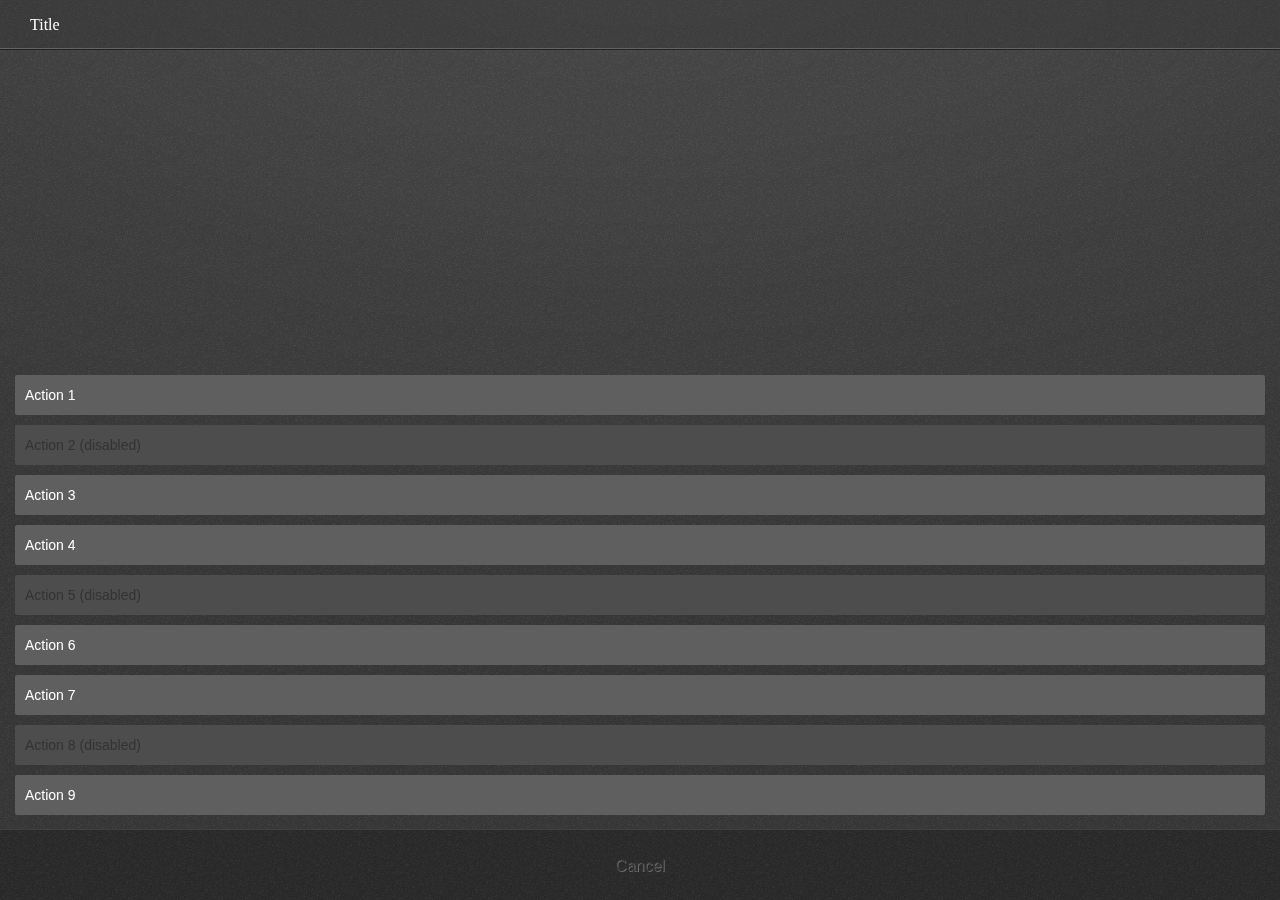
<file: bb/action_menu/index.html>
<!DOCTYPE html>
<html>
<head>
  <meta charset="utf-8">
  <title>Action menu</title>
  <meta name="description" content="Presenting a list of actions related to the App content">

  <link rel="stylesheet" href="../action_menu.css">
  <!--
    - This <style> element is only used for the example code;
    - it is not required for the real use case.
    -->
  <style type="text/css">
    html, body {
      margin: 0;
      padding: 0;
      font-size: 10px;
      background-color: #fff;
    }
    body {
      background: none;
    }
  </style>
</head>
<body role="application">

  <form role="dialog" data-type="action">
    <header>Title</header> <!-- this header is optional -->
    <menu>
      <button> Action 1 </button>
      <button disabled> Action 2 (disabled) </button>
      <button> Action 3 </button>
      <button> Action 4 </button>
      <button disabled> Action 5 (disabled) </button>
      <button> Action 6 </button>
      <button> Action 7 </button>
      <button disabled> Action 8 (disabled) </button>
      <button> Action 9 </button>
      <button> Cancel </button>
    </menu>
  </form>

</body>
</html>
</file>
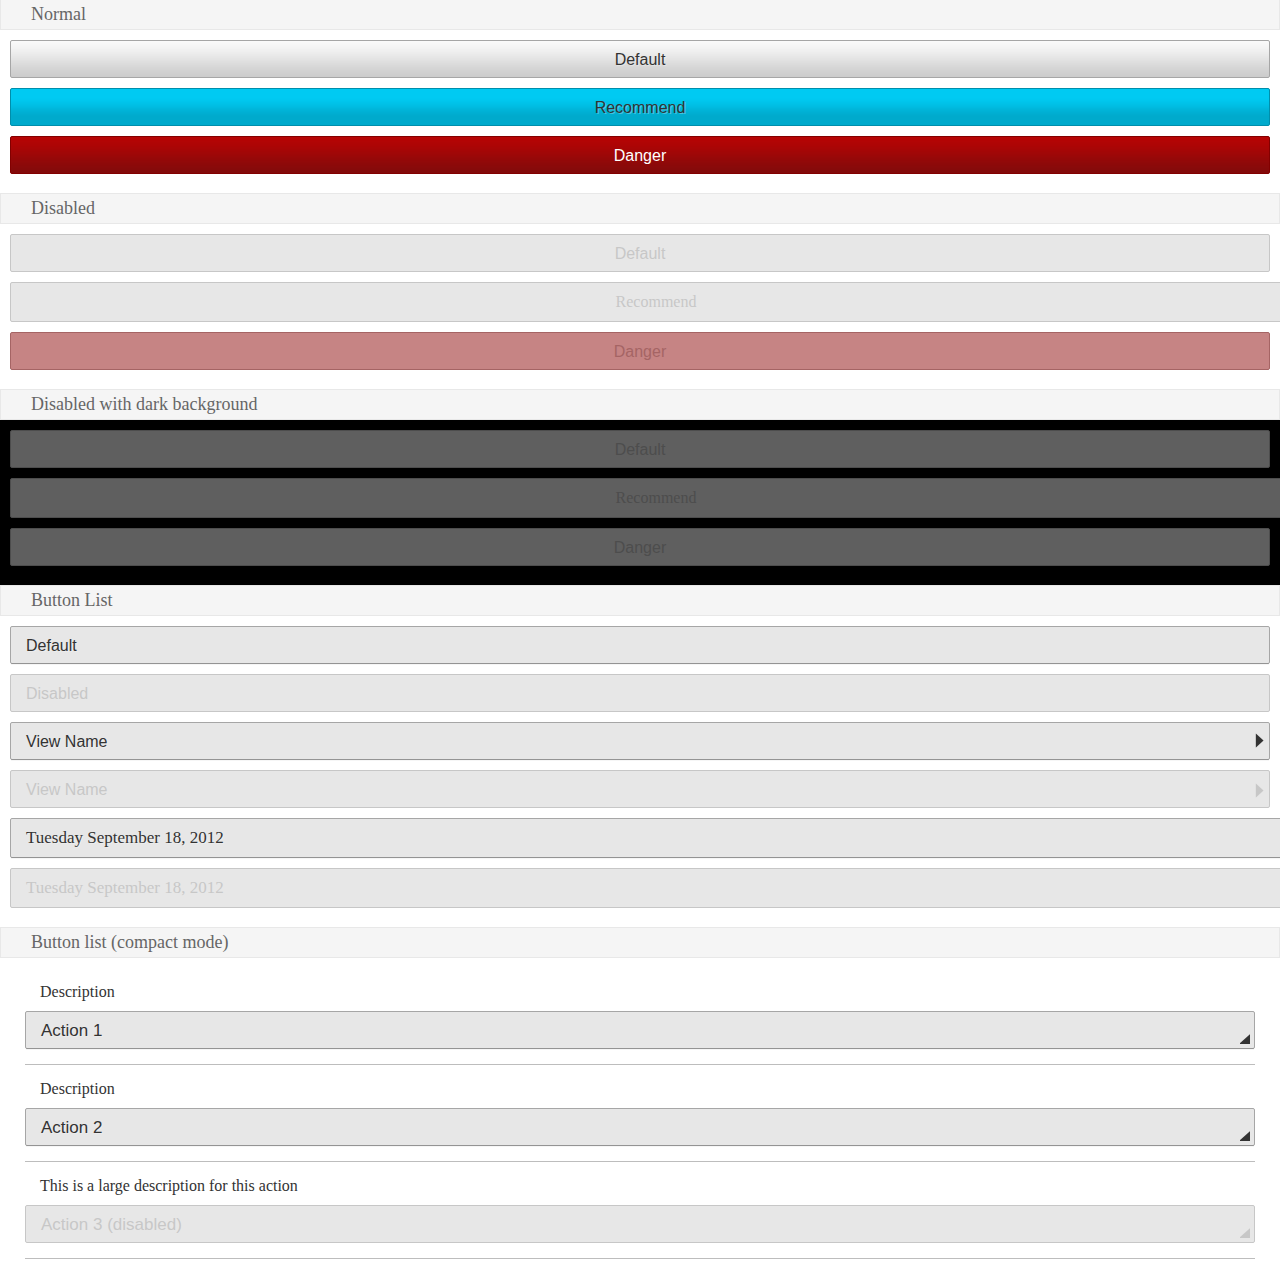
<file: bb/buttons/index.html>
<!DOCTYPE html>
<html>
<head>
  <meta charset="utf-8">

  <title>Buttons</title>
  <meta name="description" content="You can use button tag or also anchor tag with role button">

  <link rel="stylesheet" href="../buttons.css">

  <!--
    - This <style> and <link> is only used for the example preview,
    - it isn't needed for the real use case.
    -->
  <style>
    html, body {
      margin: 0;
      padding: 0;
      font-size: 10px;
      background-color: #fff;
    }

    h2.bb-docs {
      font-size: 1.8rem;
      font-weight: lighter;
      color: #666;
      margin: -0.1rem 0 0;
      background-color: #f5f5f5;
      padding: 0.4rem 0.4rem 0.4rem 3rem;
      border: solid 0.1rem #e8e8e8;
    }

    div.bb-docs {
      padding: 1rem;
    }

    div.bb-docs.dark {
      background: #000;
    }

    ul {
      padding: 0;
      margin: 0;
      list-style: none;
    }

    body[role="application"] > [role="region"] {
      height: 100%;
      position: relative;
    }
  </style>
</head>
<body role="application">
  <h2 class="bb-docs">Normal</h2>
  <div class="bb-docs">
    <button>Default</button>
    <button class="recommend">Recommend</button>
    <button class="danger">Danger</button>
   </div>

  <h2 class="bb-docs">Disabled</h2>
  <div class="bb-docs">
    <button disabled>Default</button>
    <a href="#" role="button" aria-disabled="true" class="recommend">Recommend</a>
    <button disabled class="danger">Danger</button>
  </div>

  <h2 class="bb-docs">Disabled with dark background</h2>
  <div class="bb-docs dark">
    <button disabled>Default</button>
    <a href="#" role="button" aria-disabled="true" class="recommend">Recommend</a>
    <button disabled class="danger">Danger</button>
  </div>

  <h2 class="bb-docs">Button List </h2>
  <div class="bb-docs">
    <ul>
      <li>
        <button>Default</button>
      </li>
      <li>
        <button disabled="disabled">Disabled</button>
      </li>
      <li>
        <button class="icon icon-view">
          View Name
        </button>
      </li>
      <li>
        <button disabled="disabled" class="icon icon-view">
          View Name
        </button>
      </li>
      <li>
        <a role="button" class="icon icon-dialog">
          Tuesday September 18, 2012
        </a>
      </li>
      <li>
        <a role="button" aria-disabled="true" class="icon icon-dialog">
          Tuesday September 18, 2012
        </a>
      </li>
    </ul>
  </div>

  <h2 class="bb-docs">Button list (compact mode)</h2>
  <div class="bb-docs">
    <ul class="compact">
      <li>
        <label>Description</label>
        <button class="icon icon-dialog">Action 1</button>
      </li>
      <li>
        <label>Description</label>
        <button class="icon icon-dialog">Action 2</button>
      </li>
      <li>
        <label>This is a large description for this action</label>
        <button class="icon icon-dialog" disabled >Action 3 (disabled)</button>
      </li>
    </ul>
  </div>
</body>
</html>
</file>
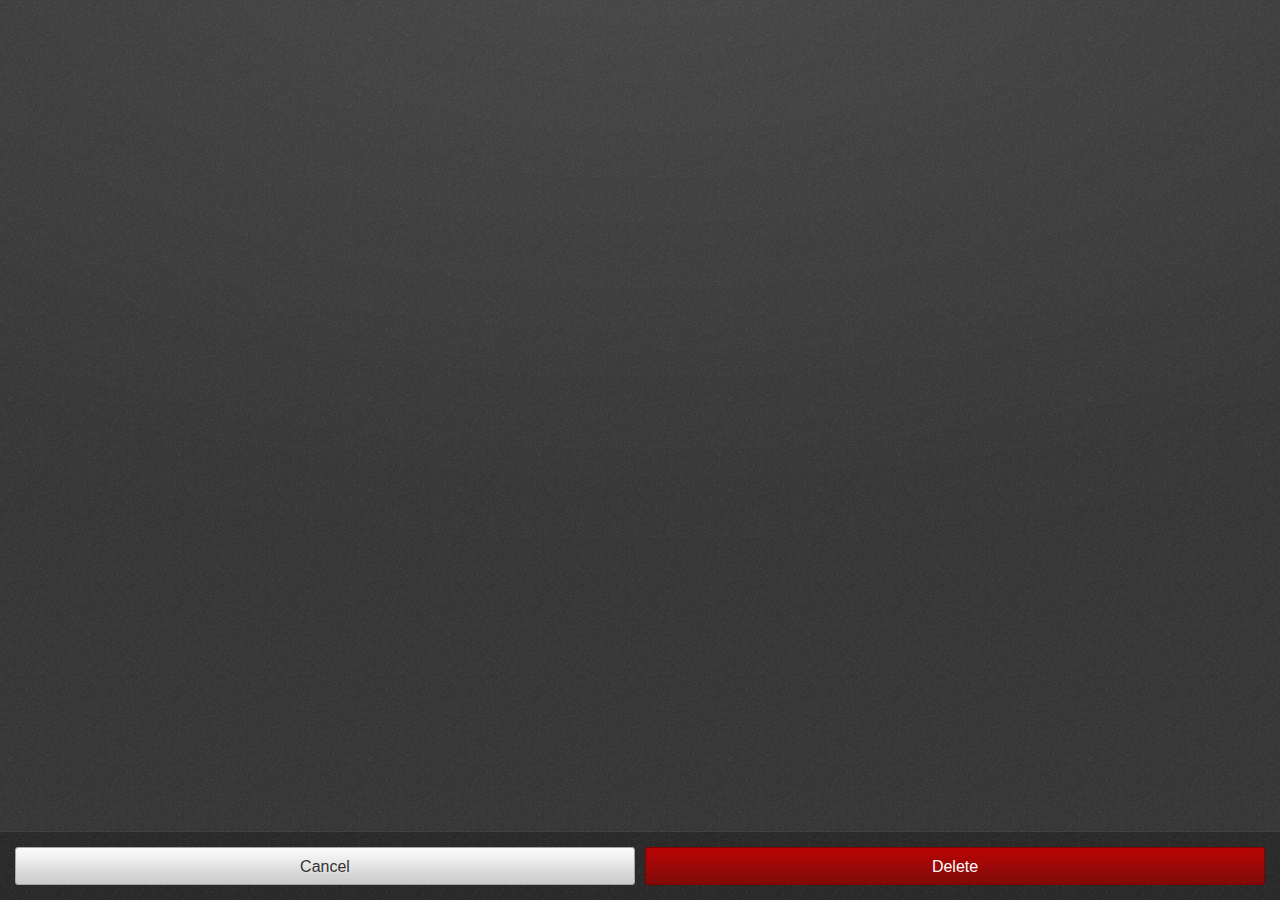
<file: bb/confirm/index.html>
<!DOCTYPE html>
<html>
<head>
  <meta charset="utf-8">

  <title>Confirm</title>
  <meta name="description" content="Prompts user to take action">

  <link rel="stylesheet" href="../confirm.css">

  <!--
    - This <style> element is only used for the example code;
    - it is not required for the real use case.
    -->
  <style type="text/css">
    html, body {
      margin: 0;
      padding: 0;
      font-size: 10px;
      background-color: #fff;
    }
    body {
      background: none;
    }
  </style>
</head>

<body role="application">

  <form role="dialog" data-type="confirm">
    <section>
      <h1>Confirmation</h1>
      <p>Are you sure you want to delete this contact?</p>
    </section>
    <menu>
      <button>Cancel</button>
      <button class="danger">Delete</button>
    </menu>
  </form>

</body>
</html>
</file>
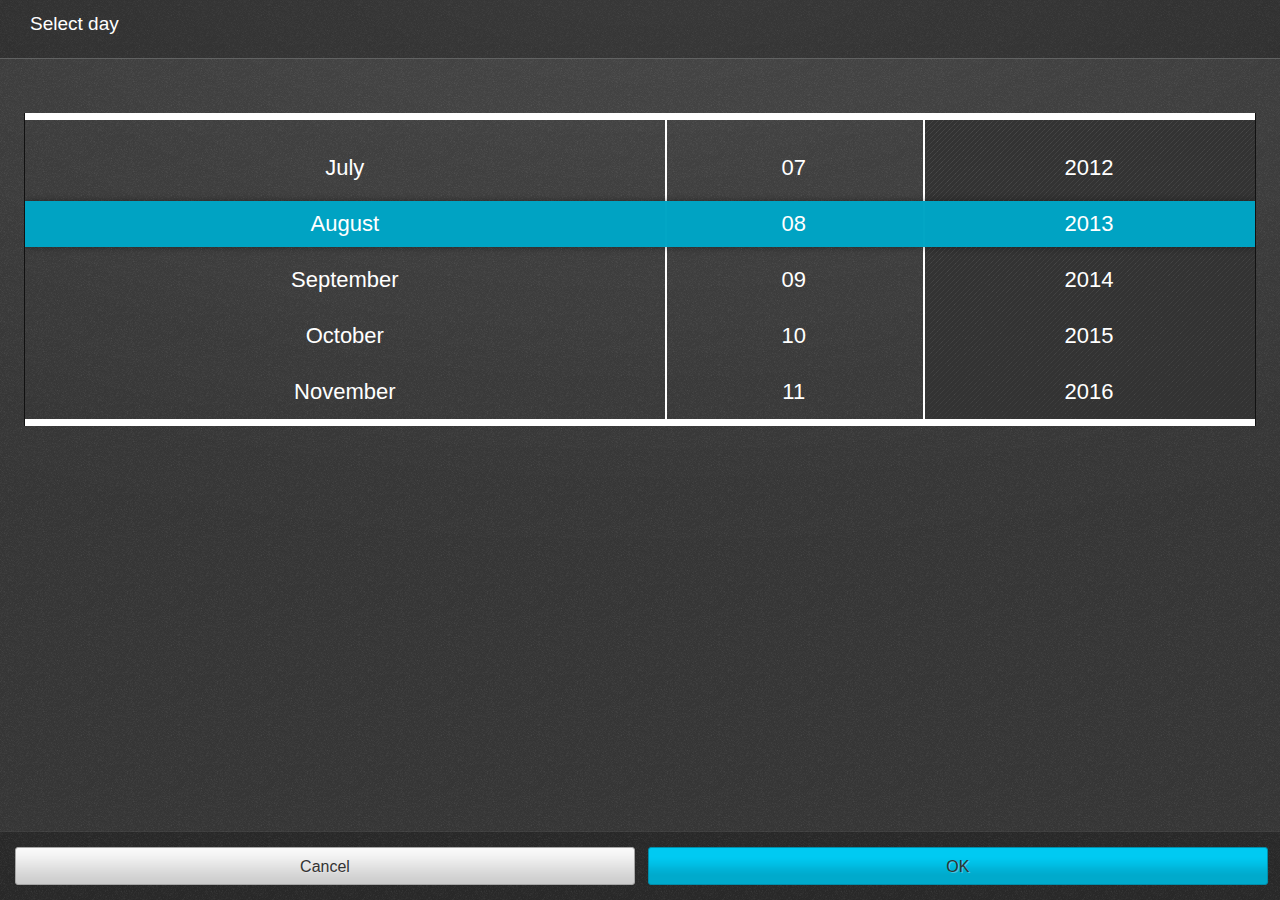
<file: bb/date_selector/index.html>
<!DOCTYPE html>
<html>
  <head>
    <meta charset="utf-8" http-equiv="Content-Type">

    <title>Date selector</title>
    <link rel="stylesheet" href="../date_selector.css">

    <style type="text/css">
      html, body { font-size: 10px; margin: 0; padding: 0; }
    </style>

  </head>

  <body>

    <form role="dialog" data-type="date-selector">
      <h1>Select day</h1>
      <div class="picker-container MDY">
        <div class="picker-bar-background"></div>
        <div class="value-picker-date-wrapper">
          <div style="transform: translateY(-392px);" class="value-picker-date animation-on">
            <div class="picker-unit">01</div>
            <div class="picker-unit">02</div>
            <div class="picker-unit">03</div>
            <div class="picker-unit">04</div>
            <div class="picker-unit">05</div>
            <div class="picker-unit">06</div>
            <div class="picker-unit">07</div>
            <div class="picker-unit">08</div>
            <div class="picker-unit">09</div>
            <div class="picker-unit">10</div>
            <div class="picker-unit">11</div>
            <div class="picker-unit">12</div>
            <div class="picker-unit">13</div>
            <div class="picker-unit">14</div>
            <div class="picker-unit">15</div>
            <div class="picker-unit">16</div>
            <div class="picker-unit">17</div>
            <div class="picker-unit">18</div>
            <div class="picker-unit">19</div>
            <div class="picker-unit">20</div>
            <div class="picker-unit">21</div>
            <div class="picker-unit">22</div>
            <div class="picker-unit">23</div>
            <div class="picker-unit">24</div>
            <div class="picker-unit">25</div>
            <div class="picker-unit">26</div>
            <div class="picker-unit">27</div>
            <div class="picker-unit">28</div>
            <div class="picker-unit">29</div>
            <div class="picker-unit">30</div>
            <div class="picker-unit">31</div>
          </div>
        </div>
        <div class="value-picker-month-wrapper">
          <div style="transform: translateY(-392px);" class="value-picker-month">
            <div class="picker-unit">January</div>
            <div class="picker-unit">February</div>
            <div class="picker-unit">March</div>
            <div class="picker-unit">April</div>
            <div class="picker-unit">May</div>
            <div class="picker-unit">June</div>
            <div class="picker-unit">July</div>
            <div class="picker-unit">August</div>
            <div class="picker-unit">September</div>
            <div class="picker-unit">October</div>
            <div class="picker-unit">November</div>
            <div class="picker-unit">December</div>
          </div>
        </div>
        <div class="value-picker-year-wrapper">
          <div style="transform: translateY(-6328px);" class="value-picker-year">
          <div class="picker-unit">1900</div>
          <div class="picker-unit">1901</div>
          <div class="picker-unit">1902</div>
          <div class="picker-unit">1903</div>
          <div class="picker-unit">1904</div>
          <div class="picker-unit">1905</div>
          <div class="picker-unit">1906</div>
          <div class="picker-unit">1907</div>
          <div class="picker-unit">1908</div>
          <div class="picker-unit">1909</div>
          <div class="picker-unit">1910</div>
          <div class="picker-unit">1911</div>
          <div class="picker-unit">1912</div>
          <div class="picker-unit">1913</div>
          <div class="picker-unit">1914</div>
          <div class="picker-unit">1915</div>
          <div class="picker-unit">1916</div>
          <div class="picker-unit">1917</div>
          <div class="picker-unit">1918</div>
          <div class="picker-unit">1919</div>
          <div class="picker-unit">1920</div>
          <div class="picker-unit">1921</div>
          <div class="picker-unit">1922</div>
          <div class="picker-unit">1923</div>
          <div class="picker-unit">1924</div>
          <div class="picker-unit">1925</div>
          <div class="picker-unit">1926</div>
          <div class="picker-unit">1927</div>
          <div class="picker-unit">1928</div>
          <div class="picker-unit">1929</div>
          <div class="picker-unit">1930</div>
          <div class="picker-unit">1931</div>
          <div class="picker-unit">1932</div>
          <div class="picker-unit">1933</div>
          <div class="picker-unit">1934</div>
          <div class="picker-unit">1935</div>
          <div class="picker-unit">1936</div>
          <div class="picker-unit">1937</div>
          <div class="picker-unit">1938</div>
          <div class="picker-unit">1939</div>
          <div class="picker-unit">1940</div>
          <div class="picker-unit">1941</div>
          <div class="picker-unit">1942</div>
          <div class="picker-unit">1943</div>
          <div class="picker-unit">1944</div>
          <div class="picker-unit">1945</div>
          <div class="picker-unit">1946</div>
          <div class="picker-unit">1947</div>
          <div class="picker-unit">1948</div>
          <div class="picker-unit">1949</div>
          <div class="picker-unit">1950</div>
          <div class="picker-unit">1951</div>
          <div class="picker-unit">1952</div>
          <div class="picker-unit">1953</div>
          <div class="picker-unit">1954</div>
          <div class="picker-unit">1955</div>
          <div class="picker-unit">1956</div>
          <div class="picker-unit">1957</div>
          <div class="picker-unit">1958</div>
          <div class="picker-unit">1959</div>
          <div class="picker-unit">1960</div>
          <div class="picker-unit">1961</div>
          <div class="picker-unit">1962</div>
          <div class="picker-unit">1963</div>
          <div class="picker-unit">1964</div>
          <div class="picker-unit">1965</div>
          <div class="picker-unit">1966</div>
          <div class="picker-unit">1967</div>
          <div class="picker-unit">1968</div>
          <div class="picker-unit">1969</div>
          <div class="picker-unit">1970</div>
          <div class="picker-unit">1971</div>
          <div class="picker-unit">1972</div>
          <div class="picker-unit">1973</div>
          <div class="picker-unit">1974</div>
          <div class="picker-unit">1975</div>
          <div class="picker-unit">1976</div>
          <div class="picker-unit">1977</div>
          <div class="picker-unit">1978</div>
          <div class="picker-unit">1979</div>
          <div class="picker-unit">1980</div>
          <div class="picker-unit">1981</div>
          <div class="picker-unit">1982</div>
          <div class="picker-unit">1983</div>
          <div class="picker-unit">1984</div>
          <div class="picker-unit">1985</div>
          <div class="picker-unit">1986</div>
          <div class="picker-unit">1987</div>
          <div class="picker-unit">1988</div>
          <div class="picker-unit">1989</div>
          <div class="picker-unit">1990</div>
          <div class="picker-unit">1991</div>
          <div class="picker-unit">1992</div>
          <div class="picker-unit">1993</div>
          <div class="picker-unit">1994</div>
          <div class="picker-unit">1995</div>
          <div class="picker-unit">1996</div>
          <div class="picker-unit">1997</div>
          <div class="picker-unit">1998</div>
          <div class="picker-unit">1999</div>
          <div class="picker-unit">2000</div>
          <div class="picker-unit">2001</div>
          <div class="picker-unit">2002</div>
          <div class="picker-unit">2003</div>
          <div class="picker-unit">2004</div>
          <div class="picker-unit">2005</div>
          <div class="picker-unit">2006</div>
          <div class="picker-unit">2007</div>
          <div class="picker-unit">2008</div>
          <div class="picker-unit">2009</div>
          <div class="picker-unit">2010</div>
          <div class="picker-unit">2011</div>
          <div class="picker-unit">2012</div>
          <div class="picker-unit">2013</div>
          <div class="picker-unit">2014</div>
          <div class="picker-unit">2015</div>
          <div class="picker-unit">2016</div>
          <div class="picker-unit">2017</div>
          <div class="picker-unit">2018</div>
          <div class="picker-unit">2019</div>
          <div class="picker-unit">2020</div>
          <div class="picker-unit">2021</div>
          <div class="picker-unit">2022</div>
          <div class="picker-unit">2023</div>
          <div class="picker-unit">2024</div>
          <div class="picker-unit">2025</div>
          <div class="picker-unit">2026</div>
          <div class="picker-unit">2027</div>
          <div class="picker-unit">2028</div>
          <div class="picker-unit">2029</div>
          <div class="picker-unit">2030</div>
          <div class="picker-unit">2031</div>
          <div class="picker-unit">2032</div>
          <div class="picker-unit">2033</div>
          <div class="picker-unit">2034</div>
          <div class="picker-unit">2035</div>
          <div class="picker-unit">2036</div>
          <div class="picker-unit">2037</div>
          <div class="picker-unit">2038</div>
          <div class="picker-unit">2039</div>
          <div class="picker-unit">2040</div>
          <div class="picker-unit">2041</div>
          <div class="picker-unit">2042</div>
          <div class="picker-unit">2043</div>
          <div class="picker-unit">2044</div>
          <div class="picker-unit">2045</div>
          <div class="picker-unit">2046</div>
          <div class="picker-unit">2047</div>
          <div class="picker-unit">2048</div>
          <div class="picker-unit">2049</div>
          <div class="picker-unit">2050</div>
          <div class="picker-unit">2051</div>
          <div class="picker-unit">2052</div>
          <div class="picker-unit">2053</div>
          <div class="picker-unit">2054</div>
          <div class="picker-unit">2055</div>
          <div class="picker-unit">2056</div>
          <div class="picker-unit">2057</div>
          <div class="picker-unit">2058</div>
          <div class="picker-unit">2059</div>
          <div class="picker-unit">2060</div>
          <div class="picker-unit">2061</div>
          <div class="picker-unit">2062</div>
          <div class="picker-unit">2063</div>
          <div class="picker-unit">2064</div>
          <div class="picker-unit">2065</div>
          <div class="picker-unit">2066</div>
          <div class="picker-unit">2067</div>
          <div class="picker-unit">2068</div>
          <div class="picker-unit">2069</div>
          <div class="picker-unit">2070</div>
          <div class="picker-unit">2071</div>
          <div class="picker-unit">2072</div>
          <div class="picker-unit">2073</div>
          <div class="picker-unit">2074</div>
          <div class="picker-unit">2075</div>
          <div class="picker-unit">2076</div>
          <div class="picker-unit">2077</div>
          <div class="picker-unit">2078</div>
          <div class="picker-unit">2079</div>
          <div class="picker-unit">2080</div>
          <div class="picker-unit">2081</div>
          <div class="picker-unit">2082</div>
          <div class="picker-unit">2083</div>
          <div class="picker-unit">2084</div>
          <div class="picker-unit">2085</div>
          <div class="picker-unit">2086</div>
          <div class="picker-unit">2087</div>
          <div class="picker-unit">2088</div>
          <div class="picker-unit">2089</div>
          <div class="picker-unit">2090</div>
          <div class="picker-unit">2091</div>
          <div class="picker-unit">2092</div>
          <div class="picker-unit">2093</div>
          <div class="picker-unit">2094</div>
          <div class="picker-unit">2095</div>
          <div class="picker-unit">2096</div>
          <div class="picker-unit">2097</div>
          <div class="picker-unit">2098</div>
          <div class="picker-unit">2099</div></div>
        </div>
        <div class="value-indicator"></div>
      </div>
      <menu>
        <button>Cancel</button>
        <button class="affirmative">OK</button>
      </menu>
    </form>

  </body>
</html>
</file>
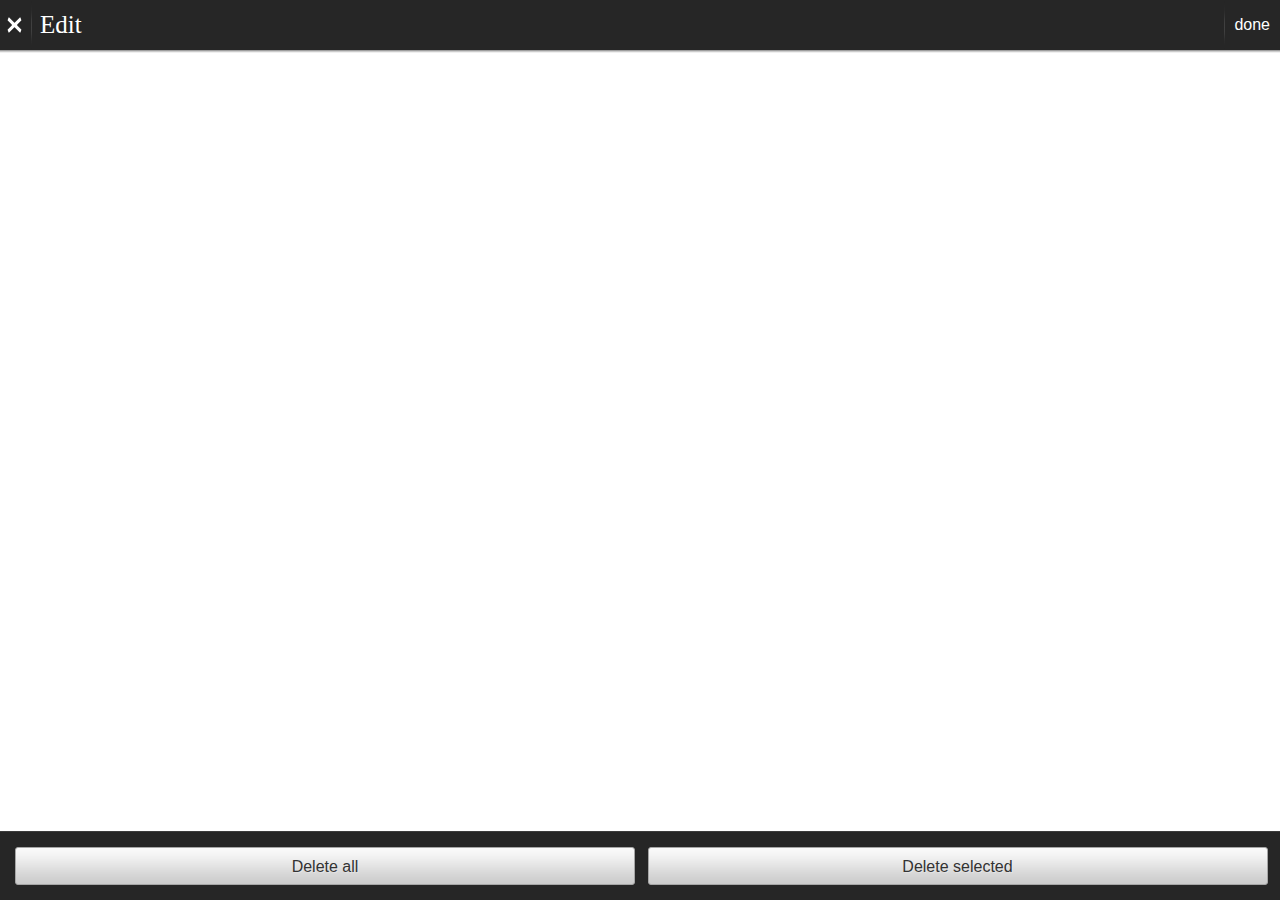
<file: bb/edit_mode/index.html>
<!DOCTYPE html>
<html>
<head>
  <meta charset="utf-8">

  <title>Edit mode</title>
  <meta name="description" content="Starts an edition mode for adding or removing items">

  <link rel="stylesheet" href="../edit_mode.css">

  <!--
    - This <style> element is only used for the example code;
    - it is not required for the real use case.
    -->
  <style type="text/css">
    html, body {
      margin: 0;
      padding: 0;
      font-size: 10px;
      background-color: #fff;
    }
    body {
      background: none;
    }
  </style>
</head>

<body role="application">

  <form role="dialog" data-type="edit">
    <section>
      <header>
        <button><span class="icon icon-close">close</span></button>
        <menu type="toolbar">
          <button>done</button>
        </menu>
        <h1>Edit</h1>
      </header>
    </section>
    <menu>
      <button>Delete all</button>
      <button>Delete selected</button>
    </menu>
  </form>

</body>
</html>
</file>
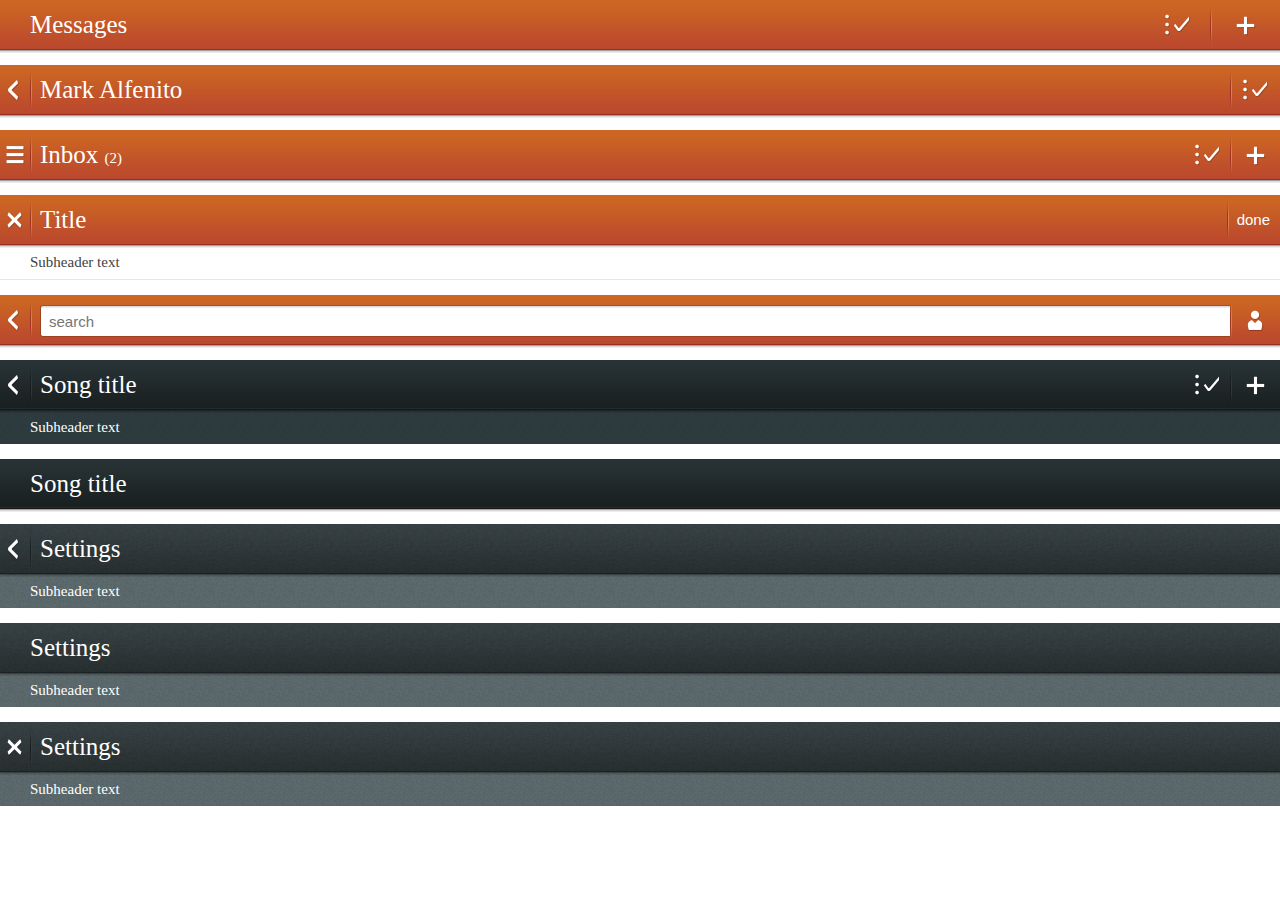
<file: bb/headers/index.html>
<!DOCTYPE html>
<html>
<head>
  <meta charset="utf-8">
  <title>Headers</title>
  <meta name="description" content="Providing top-level navigation and inputs for the active view">
  <!--
    - This <style> and <link> is only used for the example preview,
    - it isn't needed for the real use case.
    -->
  <link rel="stylesheet" href="../headers.css">
  <style type="text/css">
    html, body {
      margin: 0;
      padding: 0;
      font-size: 10px;
      background-color: #fff;
    }
    body {
      background: none;
    }
    section[role="region"] {
      margin-bottom: 1.5rem;
      position: relative;
    }
  </style>
</head>
<body role="application">
  <section role="region">
    <header>
      <menu type="toolbar">
        <a href="#"><span class="icon icon-edit">edit</span></a>
        <a href="#"><span class="icon icon-add">add</span></a>
      </menu>
      <h1>Messages</h1>
    </header>
  </section>

  <section role="region">
    <header>
      <a href="#"><span class="icon icon-back">back</span></a>
      <menu type="toolbar">
        <button><span class="icon icon-edit">edit</span></button>
      </menu>
      <h1>Mark Alfenito</h1>
    </header>
  </section>

  <section role="region">
    <header>
      <button><span class="icon icon-menu">menu</span></button>
      <menu type="toolbar">
        <button><span class="icon icon-edit">edit</span></button>
        <button><span class="icon icon-add">add</span></button>
      </menu>
      <h1>Inbox <em>(2)</em></h1>
    </header>
  </section>

  <section role="region">
    <header>
      <button><span class="icon icon-close">close</span></button>
      <menu type="toolbar">
        <button>done</button>
      </menu>
      <h1>Title</h1>
    </header>
    <header>
      <h2>Subheader text</h2>
    </header>
  </section>

  <section role="region">
    <header>
      <button><span class="icon icon-back">back</span></button>
      <menu type="toolbar">
        <button><span class="icon icon-user">user</span></button>
      </menu>
      <form action="#">
        <input type="text" placeholder="search" required="required">
        <button type="reset">Remove text</button>
      </form>
    </header>
  </section>

  <section role="region" class="skin-dark">
    <header>
      <a href="#"><span class="icon icon-back">back</span></a>
      <menu type="toolbar">
        <button><span class="icon icon-edit">edit</span></button>
        <button><span class="icon icon-add">add</span></button>
      </menu>
      <h1>Song title</h1>
    </header>
    <header>
      <h2>Subheader text</h2>
    </header>
  </section>

  <section role="region" class="skin-dark">
    <header>
      <h1>Song title</h1>
    </header>
  </section>

  <section role="region" class="skin-organic">
    <header>
      <a href="#"><span class="icon icon-back">back</span></a>
      <h1>Settings</h1>
    </header>
    <header>
      <h2>Subheader text</h2>
    </header>
  </section>

  <div class="skin-organic">
    <section role="region">
      <header>
        <h1>Settings</h1>
      </header>
      <header>
        <h2>Subheader text</h2>
      </header>
    </section>

    <section role="region">
      <header>
        <a href="#"><span class="icon icon-close">close</span></a>
        <h1>Settings</h1>
      </header>
      <header>
        <h2>Subheader text</h2>
      </header>
    </section>
  </div>

</body>
</html>
</file>
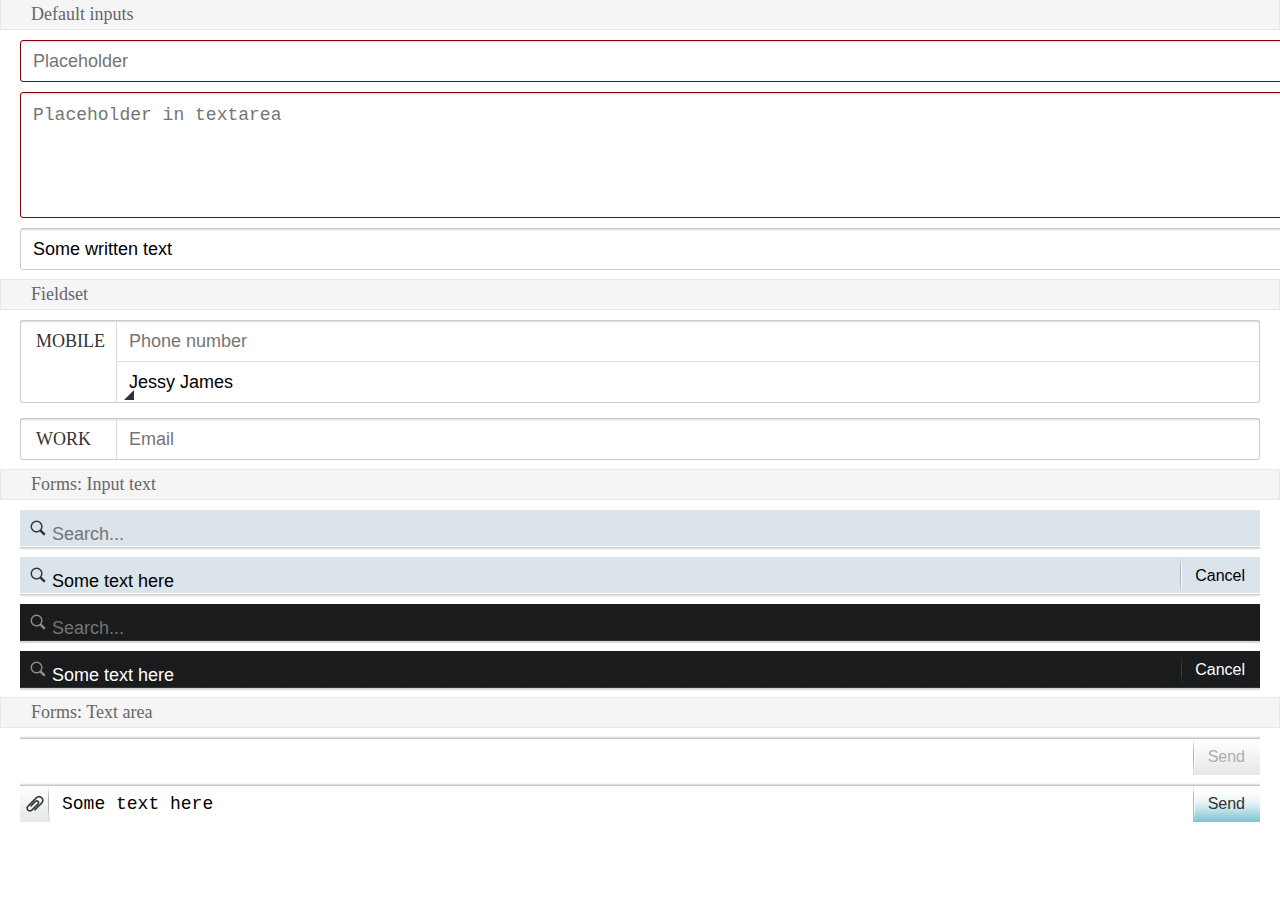
<file: bb/input_areas/index.html>
<!DOCTYPE html>
<html dir="ltr">
<head>
  <meta charset="utf-8">

  <title>Input areas</title>
  <link rel="stylesheet" href="../input_areas.css">

  <!--
    This <style> and <link> is only used for the example code, is no needed for the real case use
  -->
  <style>
    html, body {
      margin: 0;
      padding: 0;
      font-size: 10px;
      background-color: #fff;
    }
    body { background: none; }
    h2.bb-docs {
      padding: 0.4rem 3rem;
      margin: -0.1rem 0 0;
      border: solid 0.1rem #e8e8e8;
      color: #666;
      font-size: 1.8rem;
      font-weight: lighter;
      background-color: #f5f5f5;
    }
    form { margin: 1rem 2rem; }

    form[role="search"] button.icon-attachment:before {
      background-image: url([data-uri]);
    }
  </style>
</head>

<body role="application">

    <h2 class="bb-docs">Default inputs</h2>
    <form>
      <p>
        <input type="text" placeholder="Placeholder" required>
        <button type="reset">Clear</button>
      </p>

      <p>
        <textarea placeholder="Placeholder in textarea" required></textarea>
      </p>

      <p>
        <input type="text" placeholder="Placeholder" value="Some written text" required>
        <button type="reset">Clear</button>
      </p>
    </form>

    <h2 class="bb-docs">Fieldset</h2>
     <form>
      <fieldset>
        <legend class="action">Mobile</legend>
        <section>
          <p>
            <input type="tel" placeholder="Phone number" required>
            <button type="reset">Clear</button>
          </p>
          <p>
            <input type="text" placeholder="Name" value="Jessy James" required>
            <button type="reset">Clear</button>
          </p>
        </section>
      </fieldset>

      <fieldset>
        <legend>Work</legend>
        <section>
          <p>
            <input type="tel" placeholder="Email" required>
            <button type="reset">Clear</button>
          </p>
        </section>
      </fieldset>
     </form>

    <h2 class="bb-docs">Forms: Input text</h2>

    <form role="search">
      <p>
        <input type="text" placeholder="Search..." required>
        <button type="reset">Clear</button>
      </p>
    </form>

    <form role="search">
      <button type="submit">Cancel</button>
      <p>
        <input type="text" placeholder="Search..." required value="Some text here">
        <button type="reset">Clear</button>
      </p>
    </form>

    <form role="search" class="skin-dark">
      <p>
        <input type="text" placeholder="Search..." required>
        <button type="reset">Clear</button>
      </p>
    </form>

    <form role="search" class="skin-dark">
      <button type="submit">Cancel</button>
      <p>
        <input type="text" placeholder="Search..." required value="Some text here">
        <button type="reset">Clear</button>
      </p>
    </form>

    <h2 class="bb-docs">Forms: Text area</h2>

    <form role="search" class="bottom">
      <!-- this button should be enabled after start typing in the input field-->
      <button type="submit" disabled>Send</button>
      <p>
        <textarea required></textarea>
      </p>
    </form>

    <form role="search" class="bottom">
      <button class="icon icon-attachment">Attachment</button>
      <button type="submit">Send</button>
      <p>
        <textarea required>Some text here</textarea>
      </p>
    </form>

</body>
</html>
</file>
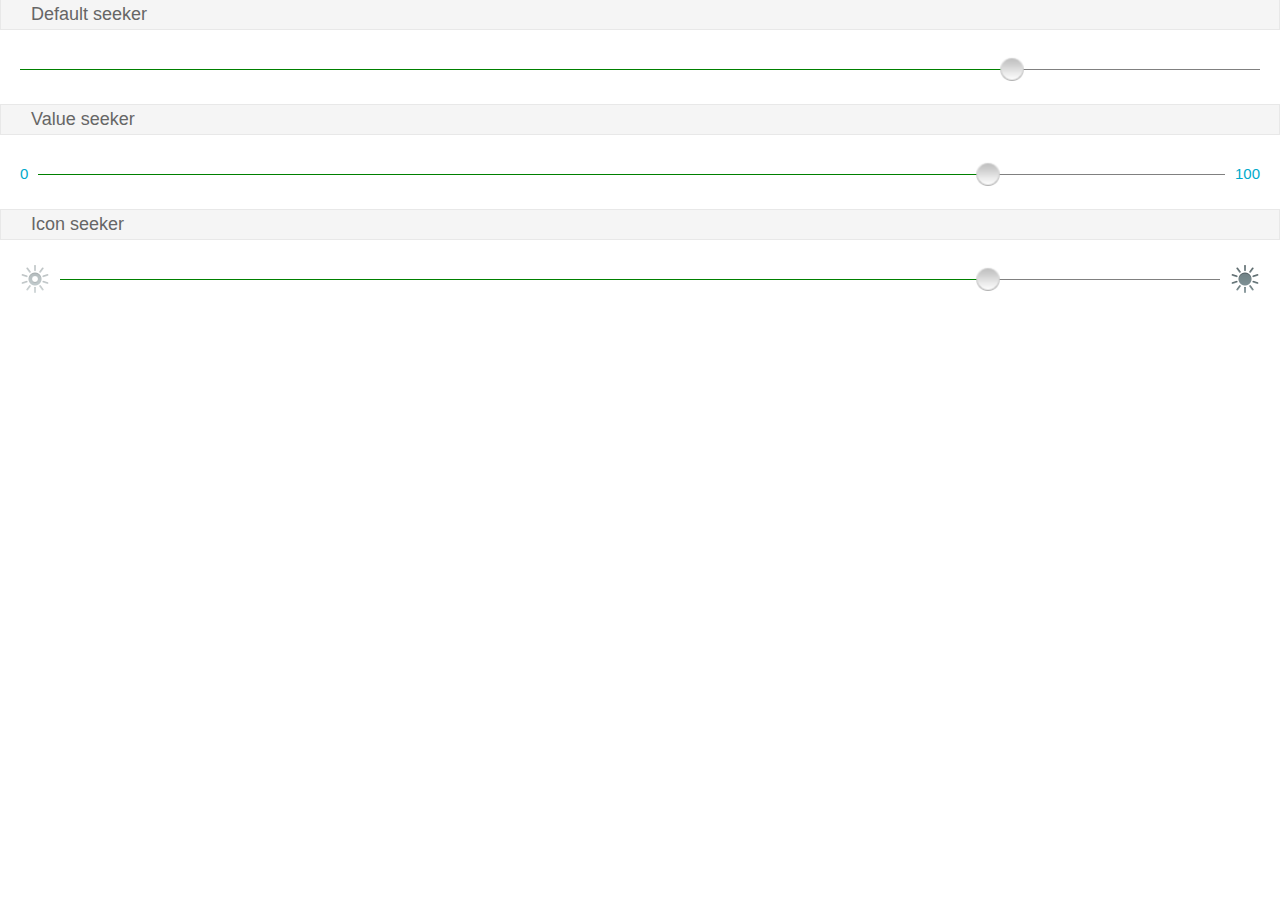
<file: bb/seekbars/index.html>
<!DOCTYPE html>
<html>
<head>
  <meta charset="utf-8">
  <title>Seekbars</title>
  <meta name="description" content="Scroll through content (i.e. a song or video) ">

  <link rel="stylesheet" href="../seekbars.css">

  <!--
    This <style> and <link> is only used for the example code, is no needed for the real case use
  -->
  <style>
    html, body {
      margin: 0;
      padding: 0;
      font-size: 10px;
    }

    body {
      background: #fff;
    }

    h2.bb-docs {
      font-size: 1.8rem;
      font-family: sans-serif;
      font-weight: lighter;
      color: #666;
      margin: -1px 0 0;
      background-color: #f5f5f5;
      padding: 0.4rem 0.4rem 0.4rem 3rem;
      border: solid 1px #e8e8e8;
    }

    body[role="application"] section[role="region"]{
      background: #fff;
      padding: 2rem;
    }

    body[role="application"] section[role="region"] button {
      left: 80%;
    }

    body[role="application"] section[role="region"] label.icon {
      background-image: url([data-uri]);
    }

    body[role="application"] section[role="region"] label.icon:last-of-type {
      background-position: right -3rem;
    }
  </style>

</head>

<body role="application">

  <h2 class="bb-docs">Default seeker</h2>
  <section role="region">
    <div role="slider" aria-valuemin="0" aria-valuenow="80" aria-valuemax="100" aria-valuetext="slider description">
      <div>
        <progress value="80" max="100"></progress>
        <button>handler</button>
      </div>
    </div>
  </section>

  <h2 class="bb-docs">Value seeker</h2>
  <section role="region">
    <div role="slider" aria-valuemin="0" aria-valuenow="80" aria-valuemax="100" aria-valuetext="slider description">
      <label>0</label>
      <label>100</label>
      <div>
        <progress value="80" max="100"></progress>
        <button>handler</button>
      </div>
    </div>
  </section>

  <h2 class="bb-docs">Icon seeker</h2>
  <section role="region">
    <div role="slider" aria-valuemin="0" aria-valuenow="80" aria-valuemax="100" aria-valuetext="slider description">
      <label class="icon">0</label>
      <label class="icon">100</label>
      <div>
        <progress value="80" max="100"></progress>
        <button>handler</button>
      </div>
    </div>
  </section>

</body>
</html>
</file>
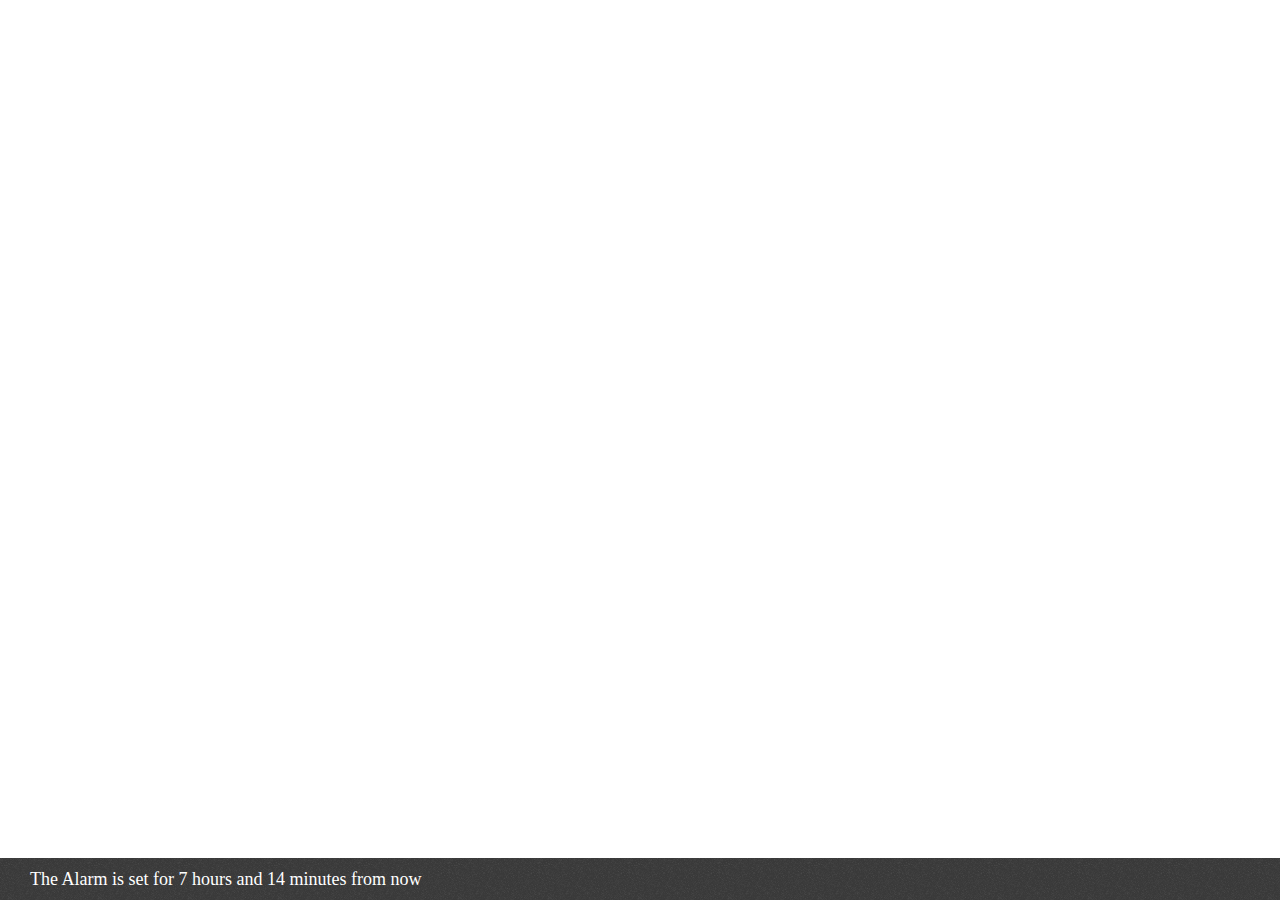
<file: bb/status/index.html>
<!DOCTYPE html>
<html>
<head>
  <meta charset="utf-8">

  <title>Status</title>
  <meta name="description" content="Most common used after Multi-Select edit, to confirm user action, and optional provide 'Undo' input">

  <link rel="stylesheet" href="../status.css">

  <!--
  This <style> and <link> is only used for the example code, is no needed for the real case use
  -->
  <style>
    html, body {
      margin: 0;
      padding: 0;
      font-size: 10px;
      background-color: #fff;
    }

    body {
      background: none;
    }
  </style>
</head>

<body role="application">

  <section role="status">
    <p>The Alarm is set for <strong>7 hours</strong> and <strong>14 minutes</strong> from now</p>
  </section>

</body>
</html>
</file>
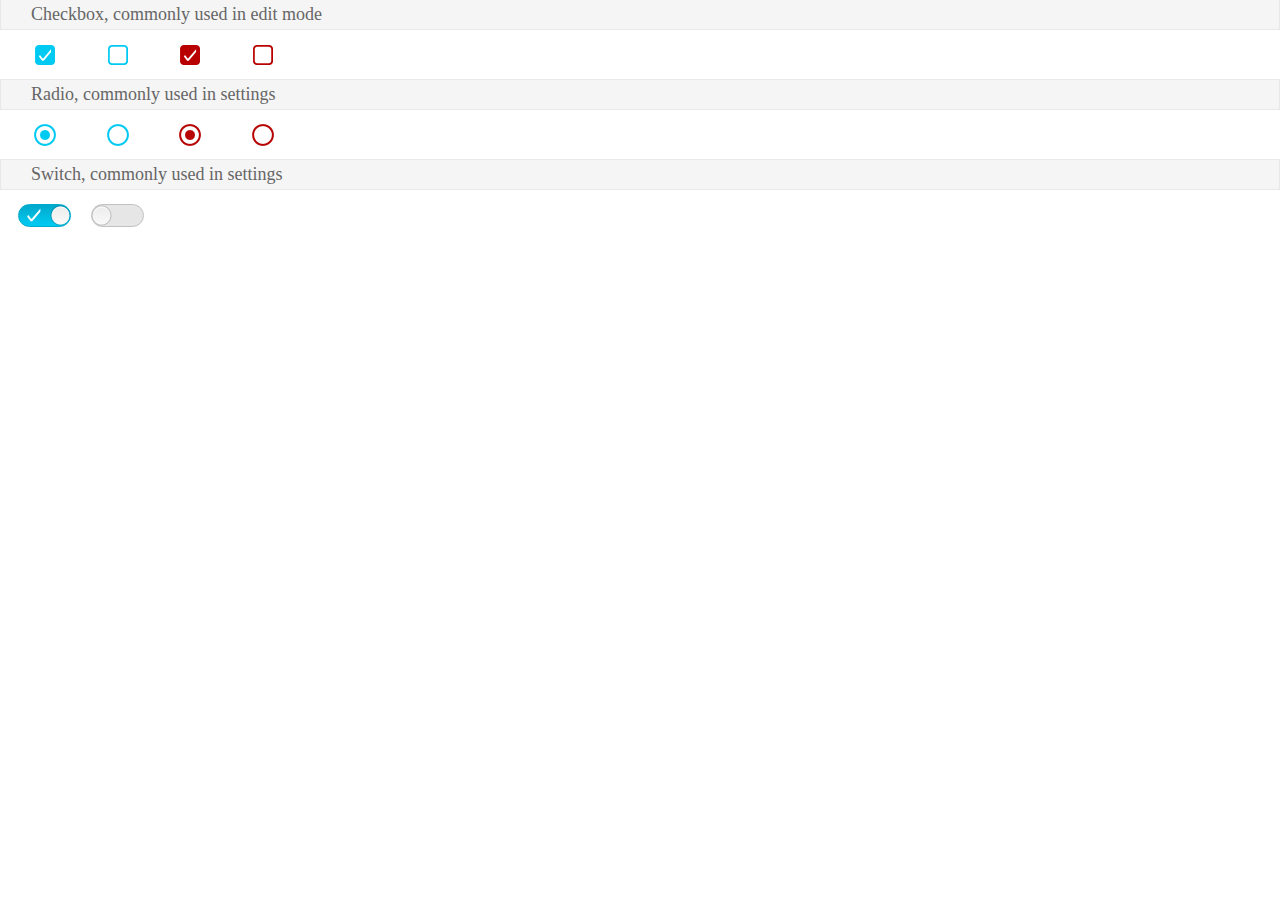
<file: bb/switches/index.html>
<!DOCTYPE html>
<html>
<head>
  <meta charset="utf-8">
  <title>Switches</title>
  <meta name="description" content="Activates/Deactivates a given item. It's also used to select an element within a list">
  <link rel="stylesheet" href="../switches.css">
  <!--
    - This <style> element is only used for the example code;
    - it is not required for the real use case.
    -->
  <style type="text/css">
    html, body {
      margin: 0;
      padding: 0;
      font-size: 10px;
      background-color: #fff;
    }
    body {
      background: none;
    }
    h2.bb-docs {
      font-size: 1.8rem;
      font-weight: lighter;
      color: #666;
      margin: -1px 0 0;
      background-color: #f5f5f5;
      padding: 0.4rem 0.4rem 0.4rem 3rem;
      border: solid 1px #e8e8e8;
    }
    label {
      margin-left: 2rem;
    }
  </style>
</head>
<body role="application">

  <h2 class="bb-docs">Checkbox, commonly used in edit mode</h2>
  <label class="pack-checkbox">
    <input type="checkbox" checked>
    <span></span>
  </label>

  <label class="pack-checkbox">
    <input type="checkbox">
    <span></span>
  </label>

  <label class="pack-checkbox danger">
    <input type="checkbox" checked>
    <span></span>
  </label>

  <label class="pack-checkbox danger">
    <input type="checkbox">
    <span></span>
  </label>

  <h2 class="bb-docs">Radio, commonly used in settings</h2>
  <label class="pack-radio">
    <input type="radio" name="example" checked>
    <span></span>
  </label>

  <label class="pack-radio">
    <input type="radio" name="example">
    <span></span>
  </label>

  <label class="pack-radio danger">
    <input type="radio" name="example2" checked>
    <span></span>
  </label>

  <label class="pack-radio danger">
    <input type="radio" name="example2">
    <span></span>
  </label>

  <h2 class="bb-docs">Switch, commonly used in settings</h2>
  <label class="pack-switch">
    <input type="checkbox" checked>
    <span></span>
  </label>
  
  <label class="pack-switch">
    <input type="checkbox">
    <span></span>
  </label>
</body>
</html>
</file>
<file: bb/action_menu.css>
/* ----------------------------------
 * Action menu
 * ---------------------------------- */

/* Main dialog setup */
form[role="dialog"][data-type="action"],
form[role="dialog"][data-type="object"] {
  background:
    url(action_menu/images/ui/pattern.png) repeat left top,
    url(action_menu/images/ui/gradient.png) no-repeat left top / 100% 100%;
  overflow: hidden;
  position: fixed;
  z-index: 100;
  top: 0;
  left: 0;
  right: 0;
  bottom: 0;
  padding: 0 0 7rem;
  /**
   * Using "font-size: 0" to avoid the unwanted visual space (about 3px) created
   * by white spaces and line breaks in the code between inline-block elements.
   */
  font-size: 0;
  color: #fff;
}

form[role="dialog"][data-type="action"]:before,
form[role="dialog"][data-type="object"]:before {
  content: '';
  display: inline-block;
  vertical-align: top;
  width: 0.1rem;
  height: 100%;
  margin-left: -0.1rem;
}

form[role="dialog"][data-type="action"] > header,
form[role="dialog"][data-type="object"] > header {
  -moz-box-sizing: border-box;
  font-size: 1.6rem;
  background: url(action_menu/images/ui/alpha.png) repeat 0 0;
  position: absolute;
  top: 0;
  left: 0;
  right: 0;
  z-index: 10;
  height: 5rem;
  color: #fff;
  line-height: 4.9rem;
  color: #fff;
  white-space: nowrap;
  text-overflow: ellipsis;
  display: block;
  overflow: hidden;
  font-weight: normal;
  padding: 0 3rem;
}

form[role="dialog"][data-type="action"] > header:after,
form[role="dialog"][data-type="object"] > header:after {
  content: '';
  position: absolute;
  background: #222323;
  height: 0.1rem;
  left: 0;
  right: 0;
  bottom: 0;
  border-top: 0.1rem solid #616262;
}

form[role="dialog"][data-type="action"] > header h1,
form[role="dialog"][data-type="object"] > header h1 {
  font-size: 1.6rem;
  line-height: 4.9rem;
  text-align: left;
  color: #fff;
  white-space: nowrap;
  text-overflow: ellipsis;
  display: block;
  overflow: hidden;
  margin: 0;
  height: 100%;
  font-weight: normal;
}

/* Generic set of actions in toolbar */
form[role="dialog"][data-type="action"] > header menu[type="toolbar"] {
  height: 100%;
  float: right;
  margin: 0 -3rem 0 1rem;
  padding: 0;
}

form[role="dialog"][data-type="action"] > header menu[type="toolbar"] a,
form[role="dialog"][data-type="action"] > header menu[type="toolbar"] button {
  -moz-box-sizing: border-box;
  position: relative;
  float: left;
  width: auto;
  min-width: 5rem;
  height: 4.9rem;
  margin-bottom: 0;
  padding: 0 1rem;
  border-radius: 0;
  line-height: 4.9rem;
  background: none;
  text-align: center;
  text-shadow: none;
  z-index: 5;
}

form[role="dialog"][data-type="action"] > header menu[type="toolbar"] a:last-child,
form[role="dialog"][data-type="action"] > header menu[type="toolbar"] button:last-child {
  background: url(action_menu/images/ui/separator.png) no-repeat left center / auto 4.8rem;
  margin-left: -0.1rem;
  z-index: 1;
}

form[role="dialog"][data-type="action"] > header a,
form[role="dialog"][data-type="action"] > header button {
  border: none;
  padding: 0;
  overflow: hidden;
  font-weight: 400;
  font-size: 1.5rem;
  line-height: 1.1em;
  color: #fff;
  border-radius: 0;
  text-decoration: none;
}

/* Pressed state */
form[role="dialog"][data-type="action"] > header a::-moz-focus-inner,
form[role="dialog"][data-type="action"] > header button::-moz-focus-inner,
form[role="dialog"][data-type="action"] > header a:active,
form[role="dialog"][data-type="action"] > header button:active,
form[role="dialog"][data-type="action"] > header a:focus,
form[role="dialog"][data-type="action"][data-type="action"] > header button:focus {
  outline: none !important;
  border: none !important;
}

form[role="dialog"][data-type="action"] > header a:active .icon:after,
form[role="dialog"][data-type="action"] > header button:active .icon:after,
form[role="dialog"][data-type="action"] > header menu[type="toolbar"] a:active,
form[role="dialog"][data-type="action"] > header menu[type="toolbar"] button:active  {
  background: #008aaa !important;
}

/* Disabled state */
form[role="dialog"][data-type="action"] > header menu[type="toolbar"] a[aria-disabled="true"],
form[role="dialog"][data-type="action"] > header menu[type="toolbar"] button[disabled]  {
  opacity: 0.5;
  pointer-events: none;
}

/* Icon definitions */
form[role="dialog"][data-type="action"] > header .icon {
  position: relative;
  float: none;
  display: inline-block;
  vertical-align: top;
  width: 4rem;
  height: 4.9rem;
  margin: 0 -1rem;
  background: transparent no-repeat center center / 3rem auto;
  font-size: 0;
  overflow: hidden;
}

form[role="dialog"][data-type="action"] > header .icon.icon-close {
  background-image: url(action_menu/images/icons/close.png);
}

form[role="dialog"][data-type="action"] > header .icon.icon-back {
  background-image: url(action_menu/images/icons/back.png);
}

/* Navigation links (back, cancel, etc) */
form[role="dialog"][data-type="action"] > header > button,
form[role="dialog"][data-type="action"] > header > a {
  float: left;
  width: 5rem;
  height: 4.9rem;
  background: none;
  overflow: visible;
  margin: 0 -1rem 0 -3rem;
  position: relative;
}

form[role="dialog"][data-type="action"] > header > button:after,
form[role="dialog"][data-type="action"] > header > a:after {
  content: "";
  position: absolute;
  left: 0;
  top:0;
  width: 3.2rem;
  height: 4.9rem;
  background: url(action_menu/images/ui/separator.png) no-repeat 3rem top / 0.1rem 4.8rem;
}

form[role="dialog"][data-type="action"] > header > button::-moz-focus-inner {
  border: 0;
  padding: 0;
}

form[role="dialog"][data-type="action"] > header > button .icon,
form[role="dialog"][data-type="action"] > header > a .icon {
  position: static;
  display: block;
  width: 3rem;
  height: 4.9rem;
  margin: 0;
  overflow: visible;
  font-size: 0;
}

form[role="dialog"][data-type="action"] > header > button .icon:after,
form[role="dialog"][data-type="action"] > header > a .icon:after {
  content: "";
  position: absolute;
  left: 0;
  top: 0;
  z-index: -1;
  width: 3rem;
  height: 4.9rem;
}

/* Content */
form[role="dialog"][data-type="action"] > section,
form[role="dialog"][data-type="object"] > section {
  color: #fff;
  position: absolute;
  top: 7rem;
  left: 1.5rem;
  right: 1.5rem;
  bottom: 2rem;
  font-size: 1.6rem;
  overflow: scroll;
}

/* Specific component code */
form[role="dialog"][data-type="action"] > menu,
form[role="dialog"][data-type="object"] > menu {
  margin: 0;
  padding: 0;
  max-height: calc(100% - 13.5rem); /*header(5rem) + footer(7rem) + padding(1.5rem)*/
  padding-top: 1.5rem;
  overflow: auto;
  width: auto;
  border: none;
  background: none;
  position: absolute;
  left: 0;
  right: 0;
  bottom: 7rem;
}

form[role="dialog"][data-type="action"] > menu > button,
form[role="dialog"][data-type="object"] > menu > button {
  width: calc(100% - 3rem);
  height: 4rem;
  -moz-box-sizing: border-box;
  vertical-align: middle;
  text-overflow: ellipsis;
  white-space: nowrap;
  overflow: hidden;
  font-weight: normal;
  line-height: 4rem;
  outline: none;
  font-size: 1.4rem;
  color: #fff;
  text-shadow: none;
  text-align: left;
  padding: 0 1rem;
  margin: 0 1.5rem 1rem 1.5rem;
  background: #5f5f5f padding-box;
  border-radius: 0.2rem;
  border: none;
  position: relative;
  bottom: 0;
}

form[role="dialog"][data-type="action"] > menu > button:last-child,
form[role="dialog"][data-type="object"] > menu > button:last-child {
  position: fixed;
  bottom: 0;
  left: 0;
  text-shadow: 0.1rem 0.1rem 0 rgba(255,255,255,0.3);
  color: #333;
  font-weight: 500;
  background: #fafafa url(buttons/images/ui/default.png) repeat-x left bottom / auto 100%;
  border: solid 0.1rem #a6a6a6;
  text-align: center;
  font-size: 1.6rem;
  margin-bottom: 1.5rem;
}

form[role="dialog"][data-type="action"] > menu > button:last-child:before,
form[role="dialog"][data-type="object"] > menu > button:last-child:before {
  content: '';
  position: fixed;
  width: 100%;
  background: url(action_menu/images/ui/pattern.png) repeat scroll left top #2D2D2D;
  height: 7rem;
  left: 0;
  bottom: 0;
  z-index: -1;
  border-top: 0.1rem solid rgba(255, 255, 255, 0.1);
}

form[role="dialog"][data-type="action"] > menu > button:nth-last-child(2),
form[role="dialog"][data-type="object"] > menu > button:nth-last-child(2) {
  margin-bottom: 1.5rem;
}

/* Press state */
form[role="dialog"][data-type="action"] > menu > button:active,
form[role="dialog"][data-type="object"] > menu > button:active {
  background-color: #006f86;
  color: #333;
  text-shadow: 0 0.1rem 0 rgba(255, 255, 255, 0.25);
}

form[role="dialog"][data-type="action"] > menu > button:last-child:active,
form[role="dialog"][data-type="object"] > menu > button:last-child:active {
  border: solid 0.1rem #008aaa;
  background: #008aaa;
  color: #333;
}

/* Disabled */
form[role="dialog"][data-type="action"] > menu > button[disabled],
form[role="dialog"][data-type="object"] > menu > button[disabled] {
  background: #4d4d4d;
  color: #333;
  text-shadow: none;
  border: none;
  pointer-events: none;
}
</file>
<file: bb/buttons.css>
/* ----------------------------------
 * Buttons
 * ---------------------------------- */

.button::-moz-focus-inner,
a[role="button"]::-moz-focus-inner,
button::-moz-focus-inner {
  border: none;
  outline: none;
}

button,
a[role="button"],
.button {
  width: 100%;
  height: 3.8rem;
  margin: 0 0 1rem;
  padding: 0 1.5rem;
  -moz-box-sizing: border-box;
  display: inline-block;
  vertical-align: middle;
  text-overflow: ellipsis;
  white-space: nowrap;
  overflow: hidden;
  background: #fafafa url(buttons/images/ui/default.png) repeat-x left bottom / auto 100%;
  border: 0.1rem solid #a6a6a6;
  border-radius: 0.2rem;
  font-weight: 500;
  font-size: 1.6rem;
  line-height: 3.8rem;
  color: #333;
  text-align: center;
  text-shadow: 0.1rem 0.1rem 0 rgba(255,255,255,0.3);
  text-decoration: none;
  outline: none;
}

/* Press (default & recommend) */
button:active,
a[role="button"]:active,
button.recommend:active,
a.recommend[role="button"]:active  {
  border-color: #008aaa;
  background: #008aaa;
  background-size: auto 100%;
  color: #333;
}

/* Recommend */
button.recommend,
a[role="button"].recommend {
  background-image: url(buttons/images/ui/recommend.png);
  background-color: #00caf2;
  border-color: #008eab;
}

/* Danger */
button.danger,
a.danger[role="button"],
span.danger[role="button"] {
  background-image: url(buttons/images/ui/danger.png);
  background-color: #b70404;
  color: #fff;
  text-shadow: none;
  border-color: #820000;
}

/* Danger Press */
button.danger:active,
a[role="button"].danger:active,
.button.danger:active {
  background-image: url(buttons/images/ui/danger-press.png);
  background-color: #890707;
}

/* Disabled (default & recommend) */
button[disabled],
a[role="button"][aria-disabled="true"],
.button[aria-disabled="true"],
button[disabled].recommend,
a[role="button"][aria-disabled="true"].recommend,
.button[aria-disabled="true"].recommend {
  background: #e7e7e7;
  border-color: #c7c7c7;
  color: #c7c7c7;
  text-shadow: none;
  pointer-events: none;
}

/* Danger disabled */
button[disabled].danger,
.button[aria-disabled="true"].danger,
a[role="button"][aria-disabled="true"].danger {
  background: #c68484;
  border-color: #a56464;
  color: #a56464;
  text-shadow: none;
  pointer-events: none;
}

/* Disabled with dark background */
.dark button[disabled],
.dark .button[aria-disabled="true"],
.dark a[role="button"][aria-disabled="true"] {
  background: #5f5f5f;
  color: #4d4d4d;
  border-color: #4d4d4d;
  text-shadow: none;
  pointer-events: none;
}


/* ----------------------------------
 * Buttons inside lists
 * ---------------------------------- */

li button,
li a[role="button"],
li .button {
  position: relative;
  background: #e7e7e7;
  text-align: left;
  /* For hacking box-shadows we need overflow:visible; so we lose text-overflows...*/
  white-space: normal;
  overflow: visible;
}

/* Hacking box-shadow */
li button:after,
li a[role="button"]:after,
li .button:after {
  content: "";
  position: absolute;
  top: 100%;
  left: 0;
  right: 0;
  height: 0.2rem;
  background: url( buttons/images/ui/shadow.png) repeat-x left bottom / auto 100%;
}

/* Press */
li a[role="button"]:active:after,
li .button:active:after,
li button:active:after {
  opacity: 0;
}

/* Disabled */
li button[disabled]:after,
li a[role="button"][aria-disabled="true"]:after,
li .button[aria-disabled="true"]:after {
  background: none;
}

/* Icons */
li button.icon,
li a[role="button"].icon,
li .button.icon {
  padding-right: 3rem;
}

li button.icon:before,
li a[role="button"].icon:before,
li .button.icon:before {
  content: "";
  width: 3rem;
  height: 3rem;
  position: absolute;
  top: 50%;
  right: 0;
  margin-top: -1.5rem;
  background: transparent no-repeat center center / 100% auto;
  pointer-events: none;
}

li button.icon-view:before,
li a[role="button"].icon-view:before {
  background: url(buttons/images/icons/view.png) no-repeat 1.6rem 0 / 1rem 9rem;
}

li button.icon-view:active:before,
li a[role="button"].icon-view:active:before {
  background-position: 1.6rem -3rem;
}

li button.icon-view:disabled:before,
li a[role="button"][aria-disabled="true"].icon-view:before {
  background-position: 1.6rem -6rem;
}

li button.icon-dialog,
li a[role="button"].icon-dialog,
li .button.icon-dialog {
  font-size: 1.7rem;
}

li button.icon-dialog:before,
li a[role="button"].icon-dialog:before,
li .button.icon-dialog:before {
  background: url(buttons/images/icons/dialog.png) no-repeat 1.6rem 0 / 1rem 9rem;
  top: 100%;
  margin-top: -2.4rem;
}

li button.icon-dialog:active:before,
li a[role="button"].icon-dialog:active:before,
li .button.icon-dialog:active:before {
  background-position: 1.6rem -3rem;
}

li button.icon-dialog:disabled:before,
li a[role="button"][aria-disabled="true"].icon-dialog:before,
li .button[aria-disabled="true"].icon-dialog:before {
  background-position: 1.6rem -6rem;
}


/* ----------------------------------
 * Buttons inside lists, compact mode
 * ---------------------------------- */

ul.compact,
ol.compact {
  padding: 0 1.5rem 1.5rem 1.5rem;
}

ul.compact li,
ol.compact li {
  padding: 1.5rem 0 0.5rem 0;
  border-bottom: solid #bdbdbd 0.1rem;
  display: block;
  overflow: hidden;
}

ul.compact li label,
ol.compact li label {
  padding: 0 1.5rem 1rem 1.5rem;
  color: #333;
  font-weight: normal;
  font-size: 1.6rem;
  line-height: 1.8rem;
  display: block;
  text-overflow: ellipsis;
  white-space: nowrap;
  overflow: hidden;
}

/* Inputs inside of .button */
.button input,
body[role="application"] .button input {
  border: 0;
  background: none;
}

/* Hides dropdown arrow until bug #649849 is fixed */
.button.icon select {
   width: 130%;
}

button.comms-icon:before, a.comms-icon[role="button"]:before {
    left: 0.5rem;
    top: 0.5rem;
}
</file>
<file: bb/confirm.css>
/* ----------------------------------
 * Confirm
 * ---------------------------------- */

/* Main dialog setup */
form[role="dialog"][data-type="confirm"] {
  background:
    url(confirm/images/ui/pattern.png) repeat left top,
    url(confirm/images/ui/gradient.png) no-repeat left top / 100% 100%;
  overflow: hidden;
  position: absolute;
  z-index: 100;
  top: 0;
  left: 0;
  right: 0;
  bottom: 0;
  padding-bottom: 7rem;
  font-size: 0;
  /* Using font-size: 0; we avoid the unwanted visual space (about 3px)
  created by white-spaces and break lines in the code betewen inline-block elements */
  color: #fff;
  text-align: left;
}

form[role="dialog"][data-type="confirm"]:before {
  content: "";
  display: inline-block;
  vertical-align: middle;
  width: 0.1rem;
  height: 100%;
  margin-left: -0.1rem;
}

form[role="dialog"][data-type="confirm"] > section {
  font-weight: lighter;
  font-size: 2.2rem;
  color: #FAFAFA;
  padding: 0 1.5rem;
  -moz-box-sizing: padding-box;
  width: 100%;
  display: inline-block;
  overflow-y: scroll;
  max-height: 100%;
  vertical-align: middle;
  white-space: normal;
}

form[role="dialog"][data-type="confirm"] h1 {
  font-weight: normal;
  font-size: 1.6rem;
  line-height: 1.5em;
  color: #fff;
  margin: 0;
  padding: 0 1.5rem;
}

/* Menu & buttons setup */
form[role="dialog"][data-type="confirm"] menu {
  white-space: nowrap;
  margin: 0;
  padding: 1.5rem;
  border-top: solid 0.1rem rgba(255, 255, 255, 0.1);
  background: #2d2d2d url(confirm/images/ui/pattern.png) repeat left top;
  display: block;
  overflow: hidden;
  position: absolute;
  left: 0;
  right: 0;
  bottom: 0;
}

form[role="dialog"][data-type="confirm"] menu button::-moz-focus-inner {
  border: none;
  outline: none;
}
form[role="dialog"][data-type="confirm"] menu button {
  width: 100%;
  height: 3.8rem;
  margin: 0 0 1rem;
  padding: 0 1.5rem;
  -moz-box-sizing: border-box;
  display: inline-block;
  vertical-align: middle;
  text-overflow: ellipsis;
  white-space: nowrap;
  overflow: hidden;
  background: #fafafa url(buttons/images/ui/default.png) repeat-x left bottom/ auto 100%;
  border: 0.1rem solid #a6a6a6;
  border-radius: 0.3rem;
  font-weight: 500;
  font-size: 1.6rem;
  line-height: 3.8rem;
  color: #333;
  text-align: center;
  text-shadow: 0.1rem 0.1rem 0 rgba(255,255,255,0.3);
  text-decoration: none;
  outline: none;
}

/* Press (default & recommend) */
form[role="dialog"][data-type="confirm"] menu button:active,
form[role="dialog"][data-type="confirm"] menu button.recommend:active,
a.recommend[role="button"]:active  {
  border-color: #008aaa;
  color: #333;
}

/* Recommend */
form[role="dialog"][data-type="confirm"] menu button.recommend {
  background-image: url(buttons/images/ui/recommend.png);
  background-color: #00caf2;
  border-color: #008eab;
}

/* Danger */
form[role="dialog"][data-type="confirm"] menu button.danger,
a.danger[role="button"] {
  background-image: url(buttons/images/ui/danger.png);
  background-color: #b70404;
  color: #fff;
  text-shadow: none;
  border-color: #820000;
}

/* Danger Press */
form[role="dialog"][data-type="confirm"] menu button.danger:active {
  background-image: url(buttons/images/ui/danger-press.png);
  background-color: #890707;
}

/* Disabled */
form[role="dialog"][data-type="confirm"] > menu > button[disabled] {
  background: #5f5f5f;
  color: #4d4d4d;
  text-shadow: none;
  border-color: #4d4d4d;
  pointer-events: none;
}


form[role="dialog"][data-type="confirm"] menu button:last-child {
  margin-left: 1rem;
}

form[role="dialog"][data-type="confirm"] menu button,
form[role="dialog"][data-type="confirm"] menu button:first-child {
  margin: 0;
}

form[role="dialog"][data-type="confirm"] menu button {
  width: calc((100% - 1rem) / 2);
}

form[role="dialog"][data-type="confirm"] menu button.full {
  width: 100%;
}

/* Specific component code */
form[role="dialog"][data-type="confirm"] p {
  word-wrap: break-word;
  margin: 1rem 0 0;
  padding: 1rem 1.5rem;
  border-top: 0.1rem solid #686868;
  line-height: 3rem;
}

form[role="dialog"][data-type="confirm"] p img {
  float: left;
  margin-right: 2rem;
}

form[role="dialog"][data-type="confirm"] p strong {
  font-weight: lighter;
}

form[role="dialog"][data-type="confirm"] p small {
  font-size: 1.4rem;
  font-weight: normal;
  color: #cbcbcb;
  display: block;
}

form[role="dialog"][data-type="confirm"] dl {
  border-top: 0.1rem solid #686868;
  margin: 1rem 0 0;
  overflow: hidden;
  padding-top: 1rem;
  font-size: 1.6rem;
  line-height: 2.2rem;
}

form[role="dialog"][data-type="confirm"] dl > dt {
  clear: both;
  float: left;
  width: 7rem;
  padding-left: 1.5rem;
  font-weight: 500;
  text-align: left;
}

form[role="dialog"][data-type="confirm"] dl > dd {
  padding-right: 1.5rem;
  font-weight: 300;
  text-overflow: ellipsis;
  vertical-align: top;
  overflow: hidden;
}

form[role="dialog"][data-type="confirm"] figure {
  margin: 1.5rem;
  display: flex;
  align-items: center;
  flex: column wrap;
}

form[role="dialog"][data-type="confirm"] figure img {
  padding-right: 1.5rem;
  flex-shrink: 0;
}

form[role="dialog"][data-type="confirm"] figure figcaption {
  font-size: 2.1rem;
  font-weight: 300;
}

form[role="dialog"][data-type="confirm"] ul {
  margin: 0;
  padding: 2rem 1.5rem;
  border-top: 0.1rem solid #686868;
  list-style: none;
  font-size: 1.6rem;
  font-weight: normal;
}

form[role="dialog"][data-type="confirm"] ul li {
  word-wrap: break-word;
  line-height: 2rem;
  padding-bottom: 1.5rem;
}

form[role="dialog"][data-type="confirm"] ul li:last-child {
  padding-bottom: 0;
}

form[role="dialog"][data-type="confirm"] ul li ul {
  border: none;
  margin: 0;
  padding: 0;
}
</file>
<file: bb/date_selector.css>
/* ----------------------------------
 * Date selector
 * ---------------------------------- */

/* Main dialog setup */
[role="dialog"][data-type="date-selector"] {
  background: url(date_selector/images/ui/pattern.png) repeat left top, url(date_selector/images/ui/gradient.png) no-repeat left top / 100% 100%;
  overflow: hidden;
  position: absolute;
  z-index: 100;
  top: 0;
  left: 0;
  right: 0;
  bottom: 0;
  padding: 0 0 7rem;
  color: #fff;
  font-family: sans-serif;
}

[role="dialog"][data-type="date-selector"] h1 {
  font-weight: 400;
  font-size: 1.9rem;
  line-height: 4.8rem;
  color: #fff;
  border-bottom: 0.1rem solid #616262;
  background: rgba(0 ,0, 0, .2);
  margin: 0;
  padding: 0 3rem 1rem;
  height: 4.8rem;
  -moz-box-sizing: border-box;
}

/* Date picker */
[role="dialog"][data-type="date-selector"] .picker-container {
  -moz-box-sizing: border-box;
  position: relative;
  width: calc(100% - 5rem);
  height: 22.5rem;
  margin: 5.4rem auto 0;
  padding-top: 8.8rem;
  border-left:  0.1rem solid #111;
  border-right: 0.1rem solid #111;
  overflow: hidden;
}

[role="dialog"][data-type="date-selector"] .picker-container:before {
  content: '';
  position: absolute;
  top: 0;
  right: 0;
  left: 0;
  border-top: solid 0.7rem;
  -moz-border-top-colors:
    rgba(0, 0, 0, 0.5) rgba(0, 0, 0, 0.4) rgba(0, 0, 0, 0.3)
    rgba(0, 0, 0, 0.2) rgba(0, 0, 0, 0.15) rgba(0, 0, 0, 0.1)
    rgba(0, 0, 0, 0.05);
  z-index: 10;
}

[role="dialog"][data-type="date-selector"] .picker-container:after {
  content: '';
  position: absolute;
  right: 0;
  bottom: 0;
  left: 0;
  border-bottom: solid 0.7rem;
  -moz-border-bottom-colors:
    rgba(0, 0, 0, 0.5) rgba(0, 0, 0, 0.4) rgba(0, 0, 0, 0.3)
    rgba(0, 0, 0, 0.2) rgba(0, 0, 0, 0.15) rgba(0, 0, 0, 0.1)
    rgba(0, 0, 0, 0.05);
  z-index: 10;
}

[role="dialog"][data-type="date-selector"] .picker-bar-background {
  position: absolute;
  top: 0;
  right: 0;
  width: 27%;
  height: 100%;
  background: url(date_selector/images/ui/pattern-time.png);
}

[role="dialog"][data-type="date-selector"] .value-picker-date-wrapper,
[role="dialog"][data-type="date-selector"] .value-picker-month-wrapper,
[role="dialog"][data-type="date-selector"] .value-picker-year-wrapper {
  -moz-box-sizing: border-box;
  position: absolute;
  top: 0;
  left: 0;
  width: 21%;
  height: 100%;
  padding-top: 8.3rem;
  border-right: solid 0.2rem;
  -moz-border-right-colors: #1d1d1d #4a4a4a;
}

[role="dialog"][data-type="date-selector"] .value-picker-month-wrapper {
  left: 21%;
  width: 52%;
}

[role="dialog"][data-type="date-selector"] .value-picker-year-wrapper {
  left: auto;
  right: 0;
  width: 27%;
}

/*DMY*/
[role="dialog"][data-type="date-selector"] .DMY .value-picker-year-wrapper {
  border: none;
}

/*YMD*/
[role="dialog"][data-type="date-selector"] .YMD .value-picker-year-wrapper {
  left: 0;
  right: auto;
}

[role="dialog"][data-type="date-selector"] .YMD .value-picker-month-wrapper {
  left: 27%;
}

[role="dialog"][data-type="date-selector"] .YMD .value-picker-date-wrapper {
  left: auto;
  right: 0;
  border: none;
}

/*MDY*/
[role="dialog"][data-type="date-selector"] .MDY .value-picker-month-wrapper {
  left: 0;
}

[role="dialog"][data-type="date-selector"] .MDY .value-picker-date-wrapper {
  left: 52%;
}

[role="dialog"][data-type="date-selector"] .MDY .value-picker-year-wrapper {
  border: none;
}

[role="dialog"][data-type="date-selector"] .value-picker-date,
[role="dialog"][data-type="date-selector"] .value-picker-month,
[role="dialog"][data-type="date-selector"] .value-picker-year {
  -moz-user-select: none;
  position: relative;
  width: 100%;
  z-index: 1;
}

[role="dialog"][data-type="date-selector"] .value-picker-date > *[data-disabled="true"],
[role="dialog"][data-type="date-selector"] .value-picker-month > *[data-disabled="true"],
[role="dialog"][data-type="date-selector"] .value-picker-year > *[data-disabled="true"] {
  visibility: hidden;
}

[role="dialog"][data-type="date-selector"] .value-indicator {
  position: absolute;
  width: 100%;
  height: 4.6rem;
  background-color: #00A5C5;
  box-shadow: 0 0 0.7rem rgba(0,0,0, .4);
  opacity: .99;
  pointer-events: none;
}

[role="dialog"][data-type="date-selector"] .animation-on {
  transition-duration: 0.5s;
  transition-property: transform;
}

[role="dialog"][data-type="date-selector"]  .picker-unit {
  position: relative;
  font: 2.2rem/5.6rem 'MozTT',sans-serif;
  color: #fff;
  text-align: center;
  vertical-align: middle;
  width: 100%;
  height: 5.6rem;
  pointer-events: none;
}

/* Menu & buttons setup */
[role="dialog"][data-type="date-selector"] menu {
  white-space: nowrap;
  margin: 0;
  padding: 1.5rem;
  border-top: solid 0.1rem rgba(255, 255, 255, 0.1);
  background: #2d2d2d url(date_selector/images/ui/pattern.png) repeat left top;
  display: block;
  overflow: hidden;
  position: absolute;
  left: 0;
  right: 0;
  bottom: 0;
}

[role="dialog"][data-type="date-selector"] menu button::-moz-focus-inner {
  border: none;
  outline: none;
}

[role="dialog"][data-type="date-selector"] menu button {
  width: calc((100% - 1rem) / 2);
  height: 3.8rem;
  margin: 0 0 1rem;
  padding: 0 1.5rem;
  -moz-box-sizing: border-box;
  display: inline-block;
  vertical-align: middle;
  text-overflow: ellipsis;
  white-space: nowrap;
  overflow: hidden;
  background: #fafafa url(date_selector/images/ui/default.png) repeat-x left bottom/ auto 100%;
  border: 0.1rem solid #a6a6a6;
  border-radius: 0.3rem;
  font-weight: 500;
  font-size: 1.6rem;
  line-height: 3.8rem;
  color: #333;
  text-align: center;
  text-shadow: 0.1rem 0.1rem 0 rgba(255,255,255,0.3);
  text-decoration: none;
  outline: none;
}

/* Press (default & affirmative) */
[role="dialog"][data-type="date-selector"] menu button:active,
[role="dialog"][data-type="date-selector"] menu button.affirmative:active {
  border-color: #008aaa;
  color: #333;
}

/* affirmative */
[role="dialog"][data-type="date-selector"] menu button.affirmative {
  background-image: url(date_selector/images/ui/affirmative.png);
  background-color: #00caf2;
  border-color: #008eab;
}

[role="dialog"][data-type="date-selector"] menu button:last-child {
  margin-left: 1rem;
}

[role="dialog"][data-type="date-selector"] menu button,
[role="dialog"][data-type="date-selector"] menu button:first-child {
  margin: 0;
}

[role="dialog"][data-type="date-selector"] menu button.full {
  width: 100%;
}
</file>
<file: bb/edit_mode.css>
/* ----------------------------------
 * Edit mode
 * ---------------------------------- */

form[role="dialog"][data-type="edit"] {
  overflow: hidden;
  position: absolute;
  z-index: 100;
  top: 0;
  left: 0;
  right: 0;
  bottom: 0;
  white-space: nowrap;
  color: #fff;
  pointer-events: none;
}

/* Header */
form[role="dialog"][data-type="edit"] header {
  pointer-events: auto;
  position: relative;
  z-index: 10;
  padding: 0;
  height: 5rem;
  color: #fff;
  background: url(edit_mode/images/ui/alpha.png) repeat 0 0;
  border: none;
}

form[role="dialog"][data-type="edit"] header:after {
  content: "";
  display: block;
  height: 0.3rem;
  position: absolute;
  top: 100%;
  left: 0;
  right: 0;
  background: url(edit_mode/images/ui/shadow.png) repeat-x 0 0;
  background-size: auto 100%;
}

form[role="dialog"][data-type="edit"] header h1 {
  font-size: 2.5rem;
  line-height: 4.9rem;
  text-align: left;
  color: #fff;
  white-space: nowrap;
  text-overflow: ellipsis;
  display: block;
  overflow: hidden;
  margin: 0;
  padding: 0 1rem 0 3rem;
  height: 100%;
  font-weight: normal;
}

form[role="dialog"][data-type="edit"] header button {
  border: none;
  padding: 0;
  overflow: hidden;
  font-weight: 400;
  font-size: 1.5rem;
  line-height: 1.1em;
  color: #fff;
  border-radius: 0;
  text-decoration: none;
}

form[role="dialog"][data-type="edit"] header menu[type="toolbar"] {
  height: 100%;
  float: right;
  margin: 0;
  padding: 0;
}

form[role="dialog"][data-type="edit"] header menu[type="toolbar"] button {
  height: 4.9rem;
  min-width: 5rem;
  width: auto;
  margin-bottom: 0;
  border-radius: 0;
  line-height: 4.9rem;
  float: left;
  font-weight: normal;
  background: none;
  padding: 0 1rem;
  -moz-box-sizing: border-box;
  text-align: center;
  text-shadow: none;
  position: relative;
  z-index: 5;
}

form[role="dialog"][data-type="edit"] header menu button {
  color: #fff;
  border: none;
}

form[role="dialog"][data-type="edit"] header menu[type="toolbar"] button:last-child {
  background: url(edit_mode/images/ui/separator.png) no-repeat left center / auto 4.8rem;;
  margin-left: -0.1rem;
  z-index: 1;
}

/* Press state */
form[role="dialog"][data-type="edit"] header button::-moz-focus-inner,
form[role="dialog"][data-type="edit"] header button:active,
form[role="dialog"][data-type="edit"] header button:focus {
  outline: none !important;
  border: none !important;
}

form[role="dialog"][data-type="edit"] header button:active:after,
form[role="dialog"][data-type="edit"] header menu[type="toolbar"] button:active  {
  background: #008aaa !important;
  color: #fff;
}

/* Disabled state */
form[role="dialog"][data-type="edit"]  header menu[type="toolbar"] button[disabled]  {
  opacity: 0.5;
}

form[role="dialog"][data-type="edit"] header > button {
  position: relative;
  width: 5rem;
  height: 4.9rem;
  background: none;
  float: left;
  overflow: visible;
  margin-right: -4rem;
}

form[role="dialog"][data-type="edit"] header > button:after {
  content: "";
  position: absolute;
  left: 0;
  top: 0;
  z-index: -1;
  width: 3.2rem;
  height: 4.9rem;
  background: url(edit_mode/images/ui/separator.png) no-repeat right center / 0.1rem 4.8rem;
}

form[role="dialog"][data-type="edit"] header > button span {
  position: relative;
  float: none;
  display: block;
  width: 3rem;
  height: 4.9rem;
  margin: 0;
  background: transparent no-repeat center center / 3rem auto;
  font-size: 0;
  overflow: hidden;
}

form[role="dialog"][data-type="edit"] header .icon.icon-close {
  background-image: url(edit_mode/images/icons/close.png);
}

form[role="dialog"][data-type="edit"] header > button span:after {
  content: "";
  position: absolute;
  left: 0;
  top: 0;
  z-index: -1;
  width: 3.2rem;
  height: 4.9rem;
  background: url(edit_mode/images/ui/separator.png) no-repeat right center / 0.2rem 4.8rem;
}

/* Menu */
form[role="dialog"][data-type="edit"] > menu {
  pointer-events: auto;
  white-space: nowrap;
  margin: 0;
  padding: 1.5rem;
  border-top: solid 0.1rem rgba(255, 255, 255, 0.1);
  background: url(edit_mode/images/ui/alpha.png) repeat left top;
  display: block;
  overflow: hidden;
  position: absolute;
  left: 0;
  right: 0;
  bottom: 0;
}

form[role="dialog"][data-type="edit"] menu button {
  width: 100%;
  height: 3.8rem;
  margin: 0 0 1rem;
  padding: 0 1.5rem;
  -moz-box-sizing: border-box;
  display: inline-block;
  vertical-align: middle;
  text-overflow: ellipsis;
  white-space: nowrap;
  overflow: hidden;
  background: #fafafa url(edit_mode/images/ui/default.png) repeat-x left bottom/ auto 100%;
  border: 0.1rem solid #a6a6a6;
  border-radius: 0.3rem;
  font-size: 1.6rem;
  font-weight: 500;
  line-height: 3.8rem;
  color: #333;
  text-align: center;
  text-shadow: 0.1rem 0.1rem 0 rgba(255,255,255,0.3);
  text-decoration: none;
  outline: none;
}

/* Press (default & recommend) */
form[role="dialog"][data-type="edit"] menu button:active,
form[role="dialog"][data-type="edit"] menu button.recommend:active {
  border-color: #008aaa;
  background: #008aaa;
  color: #333;
}

/* Recommend */
form[role="dialog"][data-type="edit"] menu button.recommend{
  background-image: url(edit_mode/images/ui/recommend.png);
  background-color: #00caf2;
  border-color: #008eab;
}

/* Danger */
form[role="dialog"][data-type="edit"] menu button.danger{
  background-image: url(edit_mode/images/ui/danger.png);
  background-color: #b70404;
  color: #fff;
  text-shadow: none;
  border-color: #820000;
}

/* Danger Press */
form[role="dialog"][data-type="edit"] menu button.danger:active{
  background-image: url(edit_mode/images/ui/danger-press.png);
  background-color: #890707;
}

/* Disabled */
form[role="dialog"][data-type="edit"] > menu > button[disabled] {
  background: #5f5f5f;
  color: #4d4d4d;
  text-shadow: none;
  border-color: #4d4d4d;
  pointer-events: none;
}

form[role="dialog"][data-type="edit"] menu button:last-child {
  margin-left: 1rem;
}

form[role="dialog"][data-type="edit"] menu button,
form[role="dialog"][data-type="edit"] menu button:first-child {
  margin: 0;
}

form[role="dialog"][data-type="edit"] menu button {
  width: calc((100% - 1rem) / 2);
}

form[role="dialog"][data-type="edit"] menu button.full {
  width: 100%;
}
</file>
<file: bb/headers.css>
/* ----------------------------------
 * HEADERS: default
 * ---------------------------------- */
section[role="region"] > header:first-child {
  position: relative;
  z-index: 10;
  padding: 0;
  height: 5rem;
  color: #fff;
  background: url(headers/images/ui/header.png) repeat-x 0 0;
  background-size: auto 100%;
  border: none;
}

section[role="region"] > header:first-child:after {
  content: "";
  display: block;
  height: 0.3rem;
  position: absolute;
  top: 100%;
  left: 0;
  right: 0;
  background: url(headers/images/ui/shadow.png) repeat-x;
  background-size: auto 100%;
}

section[role="region"] > header:first-child h1 {
  font-size: 2.5rem;
  line-height: 4.9rem;
  text-align: left;
  color: #fff;
  white-space: nowrap;
  text-overflow: ellipsis;
  display: block;
  overflow: hidden;
  margin: 0;
  padding: 0 1rem 0 3rem;
  height: 100%;
  font-weight: normal;
}

section[role="region"] > header:first-child h1 em {
  font-weight: 400;
  font-size: 1.5rem;
  line-height: 1em;
  font-style: normal;
}

section[role="region"] > header:first-child form {
  display: block;
  overflow: hidden;
  position: relative;
  padding: 1rem 1rem 0 0.5rem ;
  margin-left: 3.5rem;
}

section[role="region"] > header:first-child input[type="text"] {
  width: 100%;
  height: 3rem;
  -moz-box-sizing: border-box;
  padding: 0 0.8rem;
  border: solid 0.1rem #9d4123;
  border-top-color: #a6501e;
  border-radius: 0.3rem;
  background: #fff url(headers/images/ui/shadow.png) repeat-x left -0.1rem;
  font-size: 1.5rem;
  line-height: 3em;
  box-shadow: none;
}

section[role="region"] > header:first-child form button[type="reset"] {
  font-size: 0;
  overflow: hidden;
  position: absolute;
  right: 1rem;
  top: 1rem;
  bottom: 0;
  width: 3rem;
  height: auto;
  margin: 0;
  display: none;
  border: none;
  background: url(headers/images/icons/clear.png) no-repeat center center / 1.7rem auto;
}

section[role="region"] > header:first-child input[type="text"]:valid + button[type="reset"] {
  display: block;
}

/* Generic set of actions in toolbar */
section[role="region"] > header:first-child menu[type="toolbar"] {
  height: 100%;
  float: right;
}

section[role="region"] > header:first-child menu[type="toolbar"] a,
section[role="region"] > header:first-child menu[type="toolbar"] button {
  -moz-box-sizing: border-box;
  position: relative;
  float: left;
  width: auto;
  min-width: 5rem;
  height: 4.9rem;
  margin-bottom: 0;
  padding: 0 1rem;
  border-radius: 0;
  line-height: 4.9rem;
  background: none;
  text-align: center;
  text-shadow: none;
  z-index: 5;
}

section[role="region"] > header:first-child menu[type="toolbar"] a:last-child,
section[role="region"] > header:first-child menu[type="toolbar"] button:last-child {
  background: url(headers/images/ui/separator.png) no-repeat left center / auto 4.8rem;
  margin-left: -0.2rem;
  z-index: 1;
}

section[role="region"] > header:first-child menu[type="toolbar"] {
  padding: 0;
  margin: 0;
}

section[role="region"] > header:first-child a,
section[role="region"] > header:first-child button {
  border: none;
  padding: 0;
  overflow: hidden;
  font-weight: 400;
  font-size: 1.5rem;
  line-height: 1.1em;
  color: #fff;
  border-radius: 0;
  text-decoration: none;
}


/* Pressed state */
section[role="region"] > header:first-child a::-moz-focus-inner,
section[role="region"] > header:first-child button::-moz-focus-inner,
section[role="region"] > header:first-child a:active,
section[role="region"] > header:first-child button:active,
section[role="region"] > header:first-child a:focus,
section[role="region"] > header:first-child button:focus {
  outline: none !important;
  border: none !important;
}

section[role="region"] > header:first-child > a:not([aria-disabled="true"]):active:after,
section[role="region"] > header:first-child > button:not(:disabled):active:after,
section[role="region"] > header:first-child menu[type="toolbar"] a:not([aria-disabled="true"]):active,
section[role="region"] > header:first-child menu[type="toolbar"] button:not(:disabled):active  {
  background: #008aaa !important;
}

/* Disabled state */
section[role="region"] > header:first-child menu[type="toolbar"] a[aria-disabled="true"],
section[role="region"] > header:first-child menu[type="toolbar"] button[disabled]  {
  opacity: 0.5;
}

/* Icon definitions */
section[role="region"] > header:first-child .icon {
  position: relative;
  float: none;
  display: inline-block;
  vertical-align: top;
  width: 3rem;
  height: 4.9rem;
  margin: 0 -1rem;
  background: transparent no-repeat center center / 3rem auto;
  font-size: 0;
  overflow: hidden;
}

section[role="region"] > header:first-child .icon.icon-add {
  background-image: url(headers/images/icons/add.png);
}

section[role="region"] > header:first-child .icon.icon-compose {
  background-image: url(headers/images/icons/compose.png);
}

section[role="region"] > header:first-child .icon.icon-edit {
  background-image: url(headers/images/icons/edit.png);
}

section[role="region"] > header:first-child .icon.icon-send {
  background-image: url(headers/images/icons/send.png);
}

section[role="region"] > header:first-child .icon.icon-close {
  background-image: url(headers/images/icons/close.png);
}

section[role="region"] > header:first-child .icon.icon-back {
  background-image: url(headers/images/icons/back.png);
}

section[role="region"] > header:first-child .icon.icon-menu {
  background-image: url(headers/images/icons/menu.png);
}

section[role="region"] > header:first-child .icon.icon-user {
  background-image: url(headers/images/icons/user.png);
}

section[role="region"] > header:first-child .icon.icon-reply {
  background-image: url(headers/images/icons/reply.png);
}

section[role="region"] > header:first-child .icon.icon-reply-all {
  background-image: url(headers/images/icons/reply-all.png);
}

/* Navigation links (back, cancel, etc) */
section[role="region"] > header:first-child > button,
section[role="region"] > header:first-child > a {
  position: relative;
  width: 5rem;
  height: 4.9rem;
  background: none;
  float: left;
  overflow: visible;
  margin: 0 -4rem 0 0;
}

section[role="region"] > header:first-child > button:after,
section[role="region"] > header:first-child > a:after {
  content: "";
  position: absolute;
  left: 0;
  top: 0;
  z-index: -1;
  width: 3.2rem;
  height: 4.9rem;
  background: url(headers/images/ui/separator.png) no-repeat right center / 0.2rem 4.8rem;
}

section[role="region"] > header:first-child > button::-moz-focus-inner {
  border: 0;
  padding: 0;
}

section[role="region"] > header:first-child > button .icon,
section[role="region"] > header:first-child > a .icon {
  display: block;
  margin: 0;
  font-size: 0;
}

/* ----------------------------------
 * HEADERS: subheader
 * ---------------------------------- */

section[role="region"] > header {
  z-index: 0;
  height: auto;
}

section[role="region"] > header:after {
  display: none;
}

section[role="region"] header h2 {
  margin: 0;
  padding: 0.8rem 3rem;
  color: #424242;
  font-weight: 400;
  font-size: 1.5rem;
  line-height: 1.8rem;
  border-bottom: solid 0.1rem #e6e6e6;
}

/* ----------------------------------
 * HEADERS: dark
 * ---------------------------------- */
section[role="region"].skin-dark > header:first-child,
.skin-dark section[role="region"] > header:first-child {
  background-image: url(headers/images/ui/dark/header.png);
}

section[role="region"].skin-dark > header:first-child menu[type="toolbar"] a:last-child,
.skin-dark section[role="region"] > header:first-child menu[type="toolbar"] a:last-child,
section[role="region"].skin-dark > header:first-child menu[type="toolbar"] button:last-child,
.skin-dark section[role="region"] > header:first-child menu[type="toolbar"] button:last-child {
  background-image: url(headers/images/ui/dark/separator.png);
}

/* Navigation links (back, cancel, etc) */
section[role="region"].skin-dark > header:first-child a:after,
.skin-dark section[role="region"] > header:first-child a:after,
section[role="region"].skin-dark > header:first-child button:after,
.skin-dark section[role="region"] > header:first-child button:after {
  background-image: url(headers/images/ui/dark/separator.png);
}

section[role="region"].skin-dark header h2,
.skin-dark section[role="region"] header h2 {
  background: #2e3c3f url(headers/images/ui/organic/subheader.png);
  color: #fff;
  border: none;
}

/* ----------------------------------
 * HEADERS: organic
 * ---------------------------------- */

section[role="region"].skin-organic > header:first-child,
.skin-organic section[role="region"] > header:first-child {
  background-image: url(headers/images/ui/noise-pattern.png), url(headers/images/ui/organic/header.png);
  background-size: auto;
}

section[role="region"].skin-organic > header:first-child menu[type="toolbar"] a:last-child,
.skin-organic section[role="region"] > header:first-child menu[type="toolbar"] a:last-child,
section[role="region"].skin-organic > header:first-child menu[type="toolbar"] button:last-child,
.skin-organic section[role="region"] > header:first-child menu[type="toolbar"] button:last-child {
  background-image: url(headers/images/ui/organic/separator.png);
}

/* Navigation links (back, cancel, etc) */
section[role="region"].skin-organic > header:first-child a:after,
.skin-organic section[role="region"] > header:first-child a:after,
section[role="region"].skin-organic > header:first-child button:after,
.skin-organic section[role="region"] > header:first-child button:after {
  background-image: url(headers/images/ui/organic/separator.png);
}

section[role="region"].skin-organic header h2,
.skin-organic section[role="region"] header h2 {
  background: #5c6a6d url(headers/images/ui/organic/subheader.png);
  color: #fff;
  border: none;
}

/* ----------------------------------
 * HEADERS: right-to-left tweaks
 * ---------------------------------- */

html[dir="rtl"] section[role="region"] > header:first-child h1 {
  text-align: right;
  margin: 0 3rem 0 0;
}

html[dir="rtl"] section[role="region"] > header:first-child button,
html[dir="rtl"] section[role="region"] > header:first-child a {
  left: inherit;
  right: 0;
}

html[dir="rtl"] section[role="region"] > header:first-child > button .icon,
html[dir="rtl"] section[role="region"] > header:first-child > a .icon {
  margin-left: 0;
  margin-right: -2rem;
}

html[dir="rtl"] section[role="region"] > header:first-child > button .icon:after,
html[dir="rtl"] section[role="region"] > header:first-child > a .icon:after {
  left: inherit;
  right: 0;
}

html[dir="rtl"] section[role="region"] > header:first-child .icon.icon-back {
  background-image: url(headers/images/icons/back-rtl.png);
}
</file>
<file: bb/input_areas.css>
/* ----------------------------------
* Input areas
* ---------------------------------- */
input[type="text"],
input[type="password"],
input[type="email"],
input[type="tel"],
input[type="search"],
input[type="url"],
input[type="number"],
textarea {
  -moz-box-sizing: border-box;
  display: block;
  overflow: hidden;
  width: 100%;
  height: 4rem;
  resize: none;
  padding: 0 1.2rem;
  font-size: 1.8rem;
  line-height: 4rem;
  border: 0.1rem solid #ccc;
  border-radius: 0.3rem;
  box-shadow: none; /* override the box-shadow from the system (performance issue) */
  background: #fff url(input_areas/images/ui/shadow.png) repeat-x;
}

textarea {
  height: 10rem;
  max-height: 10rem;
  line-height: 2rem;
  margin: 0;
}

/* fix for required inputs with wrong or empty value e.g. [type=email] */
input:invalid,
textarea:invalid {
  border: 0.1rem solid #820000;
  color: #b90000;
}

input::-moz-placeholder,
textarea::-moz-placeholder {
  color: #858585;
  opacity: 1;
}

input:-moz-placeholder,
textarea:-moz-placeholder {
  color: #858585;
  opacity: 1;
}

form p {
  position: relative;
  margin: 0;
}

form p + p {
  margin-top: 1rem;
}

form p input + button[type="reset"],
form p textarea + button[type="reset"] {
  position: absolute;
  top: 50%;
  right: 0;
  width: 3rem;
  height: 4rem;
  padding: 0;
  border: none;
  font-size: 0;
  opacity: 0;
  pointer-events: none;
  background: transparent url(input_areas/images/icons/clear.png) no-repeat 50% 50% / 1.7rem auto;
}

form.skin-dark p input + button[type="reset"],
form.skin-dark p textarea + button[type="reset"] {
  background-image: url(input_areas/images/icons/clear-dark.png);
}

/* To avoid colission with BB butons */
li input + button[type="reset"]:after,
li textarea + button[type="reset"]:after {
  background: none;
}

form p input + button[type="reset"],
form p textarea + button[type="reset"] {
  top: 0;
  margin: 0;
}

textarea {
  padding: 1.2rem;
}

form p input:focus {
  padding-right: 3rem;
}

form p input:focus + button[type="reset"],
form p textarea:focus + button[type="reset"] {
  opacity: 1;
  pointer-events: all;
}

/* Fieldset */
fieldset {
  position: relative;
  overflow: hidden;
  margin: 0;
  padding: 0;
  border-radius: 0.3rem;
  border: 0.1rem solid rgba(0,0,0,.2);
  font-size: 1.8rem;
  line-height: 1em;
  background: #fff url(input_areas/images/ui/shadow.png) repeat-x left top;
}

fieldset  + fieldset {
  margin-top: 1.5rem;
}

fieldset legend {
  -moz-box-sizing: border-box;
  position: absolute;
  width: 9.5rem;
  height: 100%;
  padding: 0 0.5rem 0 1.5rem;
  white-space: nowrap;
  text-overflow: ellipsis;
  overflow: hidden;
  color: #333;
  line-height: 4rem;
  text-transform: uppercase;
}

fieldset legend.action {
  background: url(input_areas/images/icons/arrow.png) no-repeat 100% 100% / 1.2rem;
}

fieldset legend:active {
  background-color: #008caa;
  text-shadow: 0.1rem 0.1rem 0 rgba(255,255,255,.3);
}

fieldset section input[type="text"],
fieldset section input[type="password"],
fieldset section input[type="email"],
fieldset section input[type="tel"],
fieldset section input[type="search"],
fieldset section input[type="number"],
fieldset section textarea {
  height: 4rem;
  border: none;
  border-radius: 0;
  background: none;
}

fieldset section {
  display: block;
  border-left: 0.1rem solid #ddd;
  border-radius: 0 0.3rem 0.3rem 0;
  overflow: hidden;
  margin-left: 9.5rem;
}

fieldset section p {
  margin: 0;
  border-bottom: 0.1rem solid #ddd;
}

fieldset section p:last-child {
  border-bottom: none;
}

/* Tidy (search/submit) */
form[role="search"] {
  position: relative;
  height: 3.7rem;
  background: #dbe3eb;
}

form[role="search"].skin-dark {
  background: url(input_areas/images/ui/background-dark.png) repeat;
  background-size: 2rem;
}

form[role="search"].bottom {
  background: #fff;
}

form[role="search"]:before {
  content: "";
  position: absolute;
  top: 1rem;
  left: 1rem;
  height: 1.6rem;
  width: 1.6rem;
  background: url(input_areas/images/icons/search.png) no-repeat;
  background-size: 1.6rem;
}

form[role="search"].bottom:before {
  display: none;
}

form[role="search"].skin-dark:before {
  background-image: url(input_areas/images/icons/search-dark.png);
}

form[role="search"]:after {
  content: "";
  position: absolute;
  top: 3.6rem;
  right: 0;
  left: 0;
  height: 0.4rem;
  background: url(input_areas/images/ui/shadow-search.png) repeat-x left top;
  border-top: 0.1rem solid #fff;
}

form[role="search"].bottom:after {
  content: "";
  position: absolute;
  top: -0.4rem;
  background: url(input_areas/images/ui/shadow-invert.png) repeat-x 0 100%;
  border-color: transparent;
}
form[role="search"].skin-dark:after {
  border-color: #2b3538;
}

section[role="region"] > header:first-child + form[role="search"]:after{
  background: none;
}

form[role="search"] p {
  padding: 0.4rem 1.2rem 0 3.2rem;
  overflow: hidden;
}

form[role="search"].bottom p {
  padding: 0.4rem 1.2rem 0 1.2rem;
}

form[role="search"] p input,
form[role="search"] p textarea {
  height: 3rem;
  border: none;
  background: none;
  font-size: 1.8rem;
  padding: 0.5rem 0;
}

form[role="search"] p input:focus {
  padding: 0 2rem 0 0;
}

form[role="search"] p input:invalid, 
form[role="search"] p textarea:invalid {
  border: none;
}

form[role="search"].skin-dark p input,
form[role="search"].skin-dark p textarea {
  color: #fff;
}

form[role="search"] button.icon {
  float: left;
  height: 3.7rem;
  width: 3rem;
  border: none;
  font-size: 0;
  background: url(input_areas/images/ui/separator.png) no-repeat 100% 50%,
              url(input_areas/images/ui/background.png) repeat-x 0 100%;
  background-size: auto 100%;
  border-radius: 0;
  margin: 0;
  padding: 0;
  margin: 0;
  position: relative;
}

form[role="search"] button.icon:before {
  content: "";
  position: absolute;
  width: 3rem;
  height: 3.7rem;
  background: transparent center no-repeat;
  top: 0;
  left: 0;
}

form[role="search"] p button[type="reset"] {
  right: 0;
}

form[role="search"] button[type="submit"] {
  float: right;
  min-width: 6rem;
  height: 3.7rem;
  padding: 0 1.5rem;
  border: none;
  color: #000;
  font-weight: 500;
  font-size: 1.6rem;
  line-height: 3.2rem;
  background: url(input_areas/images/ui/separator.png) no-repeat 0 50%;
  background-size: auto 100%;
  border-radius: 0;
  width: auto;
  border-radius: 0;
  margin: 0;
}

form[role="search"].bottom button[type="submit"] {
  color: #333;
  background: url(input_areas/images/ui/separator.png) no-repeat 0 50%,
              url(input_areas/images/ui/active.png) repeat-x 0 100%;
}

form[role="search"].skin-dark button[type="submit"] {
  color: #fff;
  background-image: url(input_areas/images/ui/separator-dark.png);
}

form[role="search"] button[type="submit"] + p > textarea {
  height: 3rem;
  line-height: 2rem;
  font-size: 1.8rem;
}

form[role="search"] button[type="submit"] + p button {
  height: 3.7rem;
}

form[role="search"].full button[type="submit"] {
  display: none;
}

form[role="search"] button.icon:active,
form[role="search"] button[type="submit"]:active {
  background: #008caa;
  text-shadow: 0.1rem 0.1rem 0 rgba(255,255,255,.3);
}

form[role="search"] button[type="submit"][disabled] {
  color: #adadad;
  background: url(input_areas/images/ui/separator.png) no-repeat 0 50%,
              url(input_areas/images/ui/background.png) repeat-x 0 100%;
}

form p button[type="reset"]:focus,
form p button[type="reset"]::-moz-focus-inner {
  border: none;
  outline: none;
}

/******************************************************************************
 * Right-to-Left layout
 */

html[dir="rtl"] form p input:valid,
html[dir="rtl"] form p input:valid:focus {
  padding: 0 1.2rem 0 3rem;
}

html[dir="rtl"] form p input + button[type="reset"],
html[dir="rtl"] form p textarea + button[type="reset"] {
  right: auto;
  left: 0;
}

html[dir="rtl"] fieldset legend.action:after {
  margin: 0 0.5rem 0 0;
}

html[dir="rtl"] fieldset legend {
  padding: 0 1.5rem 0 0.5rem;
}

html[dir="rtl"] form[role="search"] p input {
  padding: 0;
}

html[dir="rtl"] form[role="search"] p input:focus {
  padding: 0 0 0 2rem;
}

html[dir="rtl"] form[role="search"] button[type="submit"] + p > button {
  left: 0;
}
</file>
<file: bb/seekbars.css>
/* ----------------------------------
* Seekbars
* ---------------------------------- */
div[role="slider"] {
  position: relative;
  height: 3.5rem;
}

div[role="slider"] > div {
  display: block;
  overflow: hidden;
  padding: 0;
  position: relative;
  height: 100%;
}

div[role="slider"] progress {
  width: 100%;
  background: #000;
  border: none;
  height: 0.1rem;
  display: block;
  border-radius: 0;
  margin-top: 1.9rem;
}

div[role="slider"] progress::-moz-progress-bar {
  background: #01c5ed;
  height: 0.6rem;
  margin-top: -0.3rem;
  border-radius: 0;
}

div[role="slider"] > label {
  font-size: 1.5rem;
  line-height: 3.8rem;
  font-family: sans-serif;
  color: #00aacb;
  float: right;
  padding: 0 0 0 1rem;
  height: 3.5rem;
  width: auto;
}

div[role="slider"] label:first-of-type {
  float: left;
  padding: 0 1rem 0 0;
}

div[role="slider"] > label.icon {
  width: 3rem;
  height: 3rem;
  margin-top: 0.5rem;
  font-size: 0;
  background: no-repeat right top / 3rem auto;
}

div[role="slider"] > label.icon:first-of-type {
  background-position: top left;
}

div[role="slider"] button {
  width: 3.2rem;
  height: 3.2rem;
  background: url(seekbars/images/ui/handler.png) no-repeat center center / 3rem auto;
  font: 0/0 a;
  position: absolute;
  top: 50%;
  left: 0;
  margin: -1.5rem 0 0 -1.6rem;
  border-radius: 3.2rem;
  border: solid 0.1rem transparent;
  transition: border 0.15s ease;
  padding: 0;
}

div[role="slider"] button:active {
  border: solid 0.5rem #01c5ed;
}
</file>
<file: bb/status.css>
/* ----------------------------------
 * Status
 * ---------------------------------- */
section[role="status"] {
  background: rgba(64,64,64,1) url(status/images/ui/pattern.png) repeat left top;
  overflow: hidden;
  position: absolute;
  z-index: 100;
  left: 0;
  right: 0;
  bottom: 0;
  color: #fff;
  text-align: left;
}

section[role="status"] p {
  font-size: 1.8rem;
  font-weight: normal;
  line-height: 2.2rem;
  margin: 1rem 3rem;
  padding: 0;
  text-align: left;
}

section[role="status"] p strong {
  font-weight: 500;
}
</file>
<file: bb/switches.css>
/* ----------------------------------
 * CHECKBOXES / RADIOS
 * ---------------------------------- */

label.pack-checkbox,
label.pack-radio,
label.pack-switch {
  display: inline-block;
  vertical-align: middle;
  width: 5rem;
  height: 5rem;
  position: relative;
  background: none;
}

label.pack-checkbox input,
label.pack-radio input,
label.pack-switch input {
  margin: 0;
  opacity: 0;
  position: absolute;
  top: 0;
  left: 0;
}

label.pack-checkbox input + span,
label.pack-radio input + span {
  position: absolute;
  left: 50%;
  top: 50%;
  margin: -1.1rem 0 0 -1.1rem;
  width: 2.2rem;
  height: 2.2rem;
  pointer-events: none;
}

label.pack-checkbox input + span {
  background: url(switches/images/check/default.png) no-repeat center top / 2.2rem auto;
}

label.pack-radio input + span {
  background: url(switches/images/radio/default.png) no-repeat center top / 2.2rem auto;
}

label.pack-checkbox input:checked + span,
label.pack-radio input:checked + span,
label.pack-switch input:checked + span {
  background-position: center bottom;
}

/* 'Dangerous' switches */

label.pack-checkbox.danger input + span {
  background-image: url(switches/images/check/danger.png);
}

label.pack-radio.danger input + span {
  background-image: url(switches/images/radio/danger.png);
}


/* ----------------------------------
 * ON/OFF SWITCHES
 * ---------------------------------- */

label.pack-switch input + span {
  position: absolute;
  left: 50%;
  top: 50%;
  margin: -1.1rem 0 0 -2.7rem;
  width: 5.1rem;
  height: 2.1rem;
  pointer-events: none;
  border-radius: 1.2rem;
  border: 0.1rem solid #c2c2c2;
  overflow: hidden;
  background: #e6e6e6 url(switches/images/switch/background_off.png) no-repeat -3.2rem 0 / 8.3rem 2.1rem;
  transition: background 0.2s ease, border 0.2s ease;
}

/* switch: 'ON' state */
label.pack-switch input:checked + span {
  background: #e6e6e6 url(switches/images/switch/background.png) no-repeat 0 0 / 8.3rem 2.1rem;
  border-color: #00abcd;
}

/* switch: disabled state */
label.pack-switch input:disabled + span {
  opacity: 0.4;
}

label.pack-switch input.uninit + span {
  transition: none;
}
</file>
